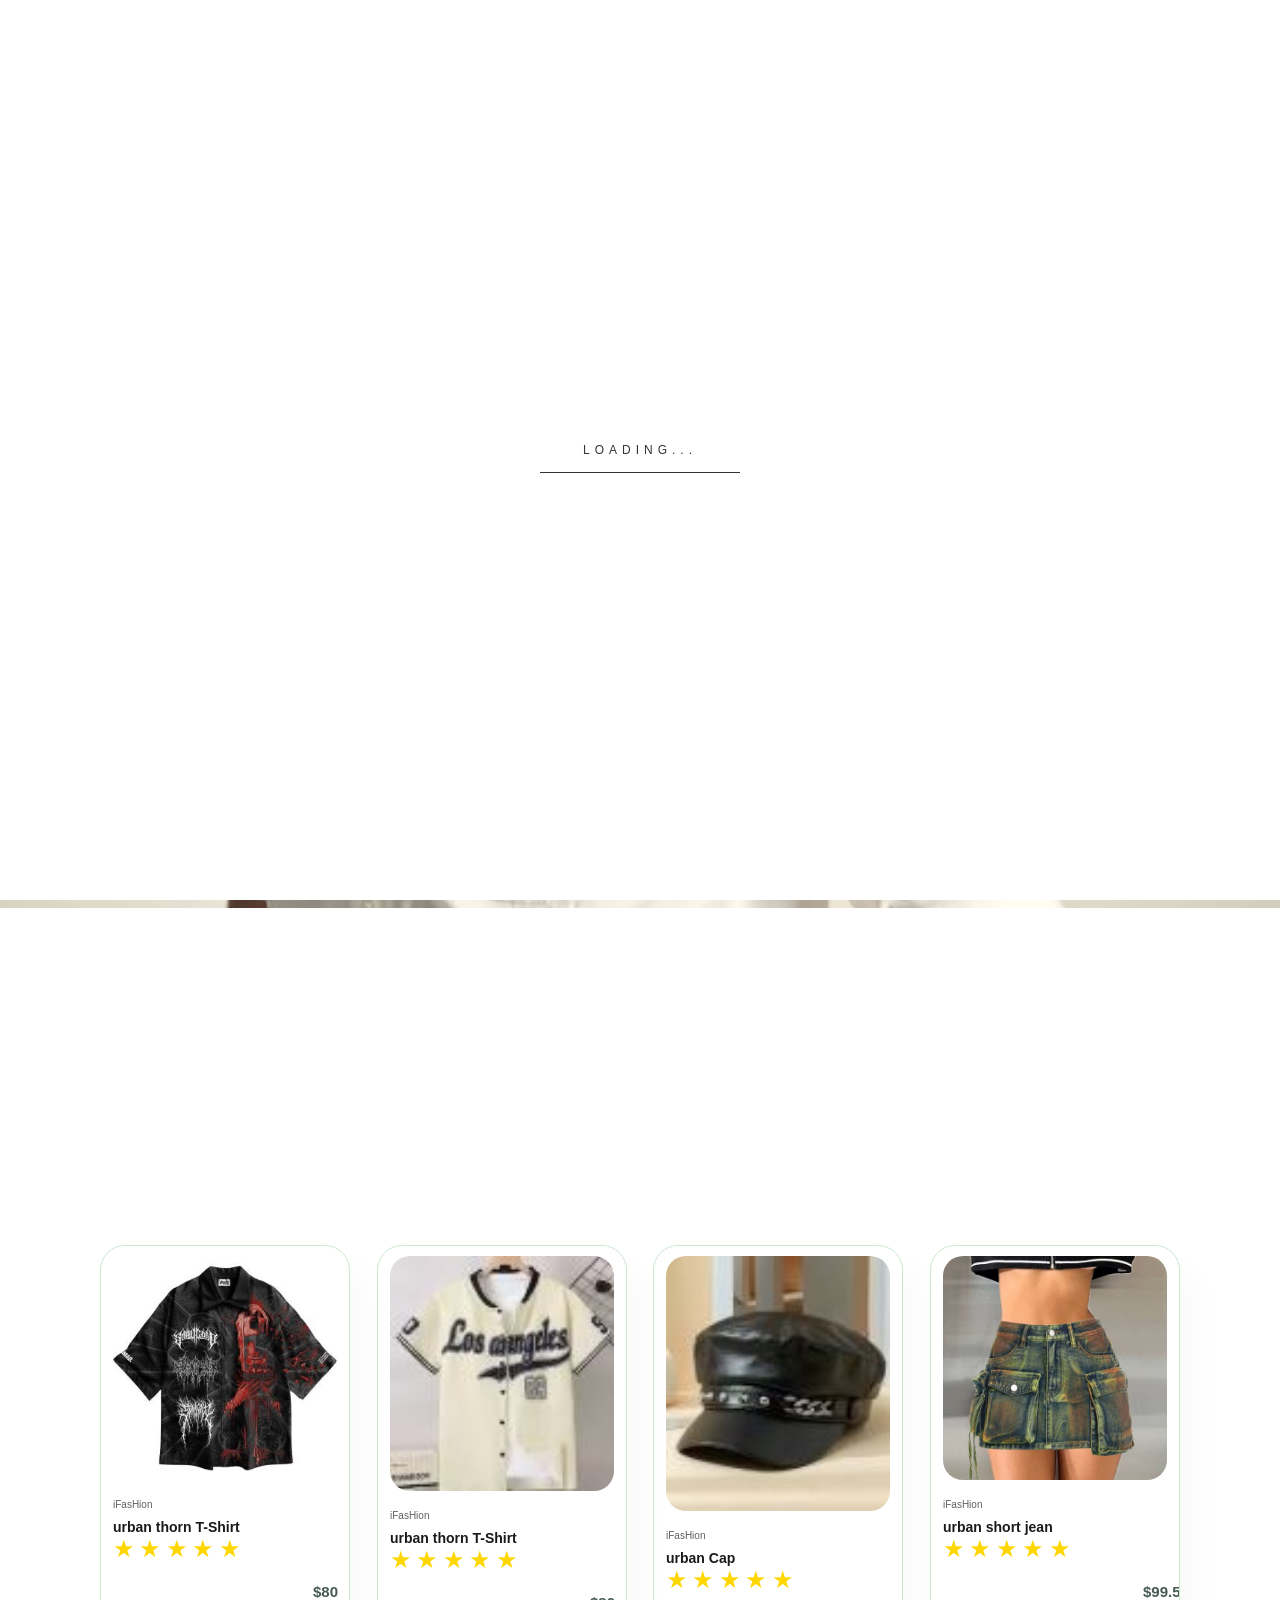
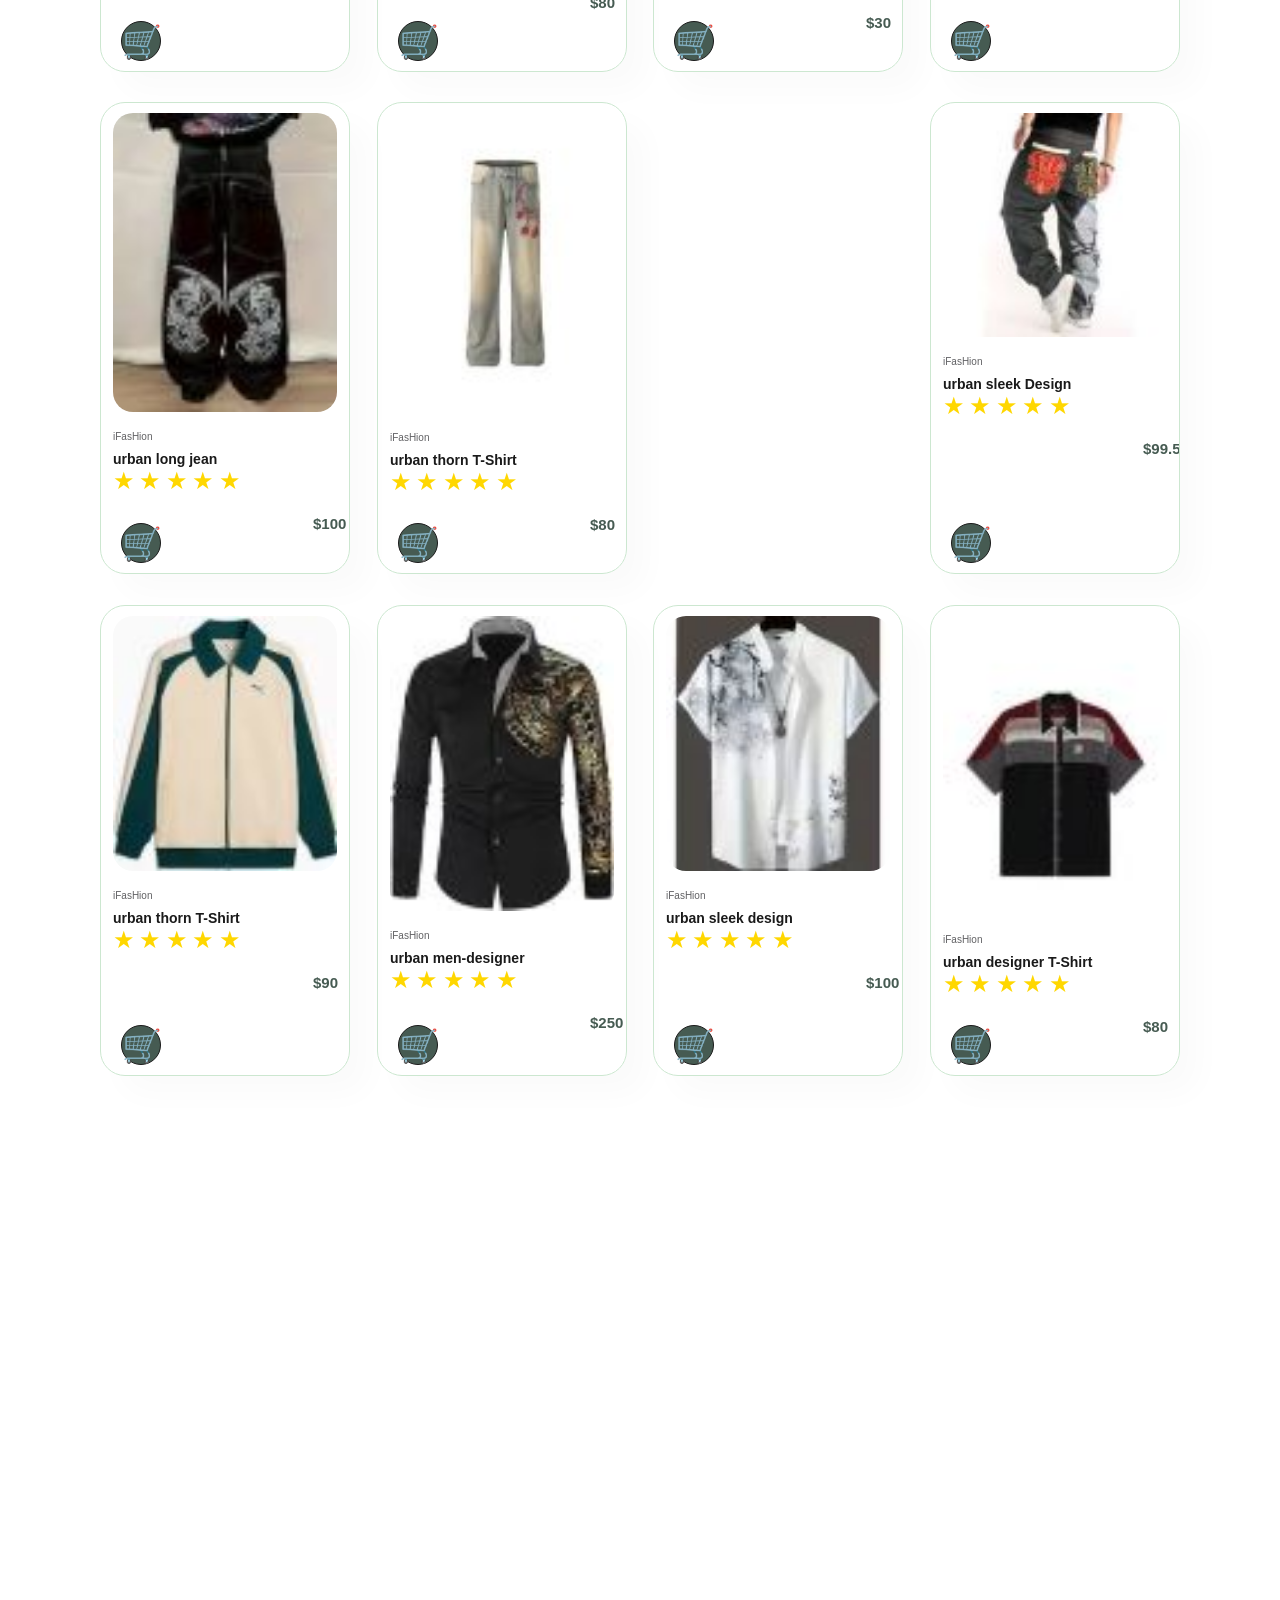
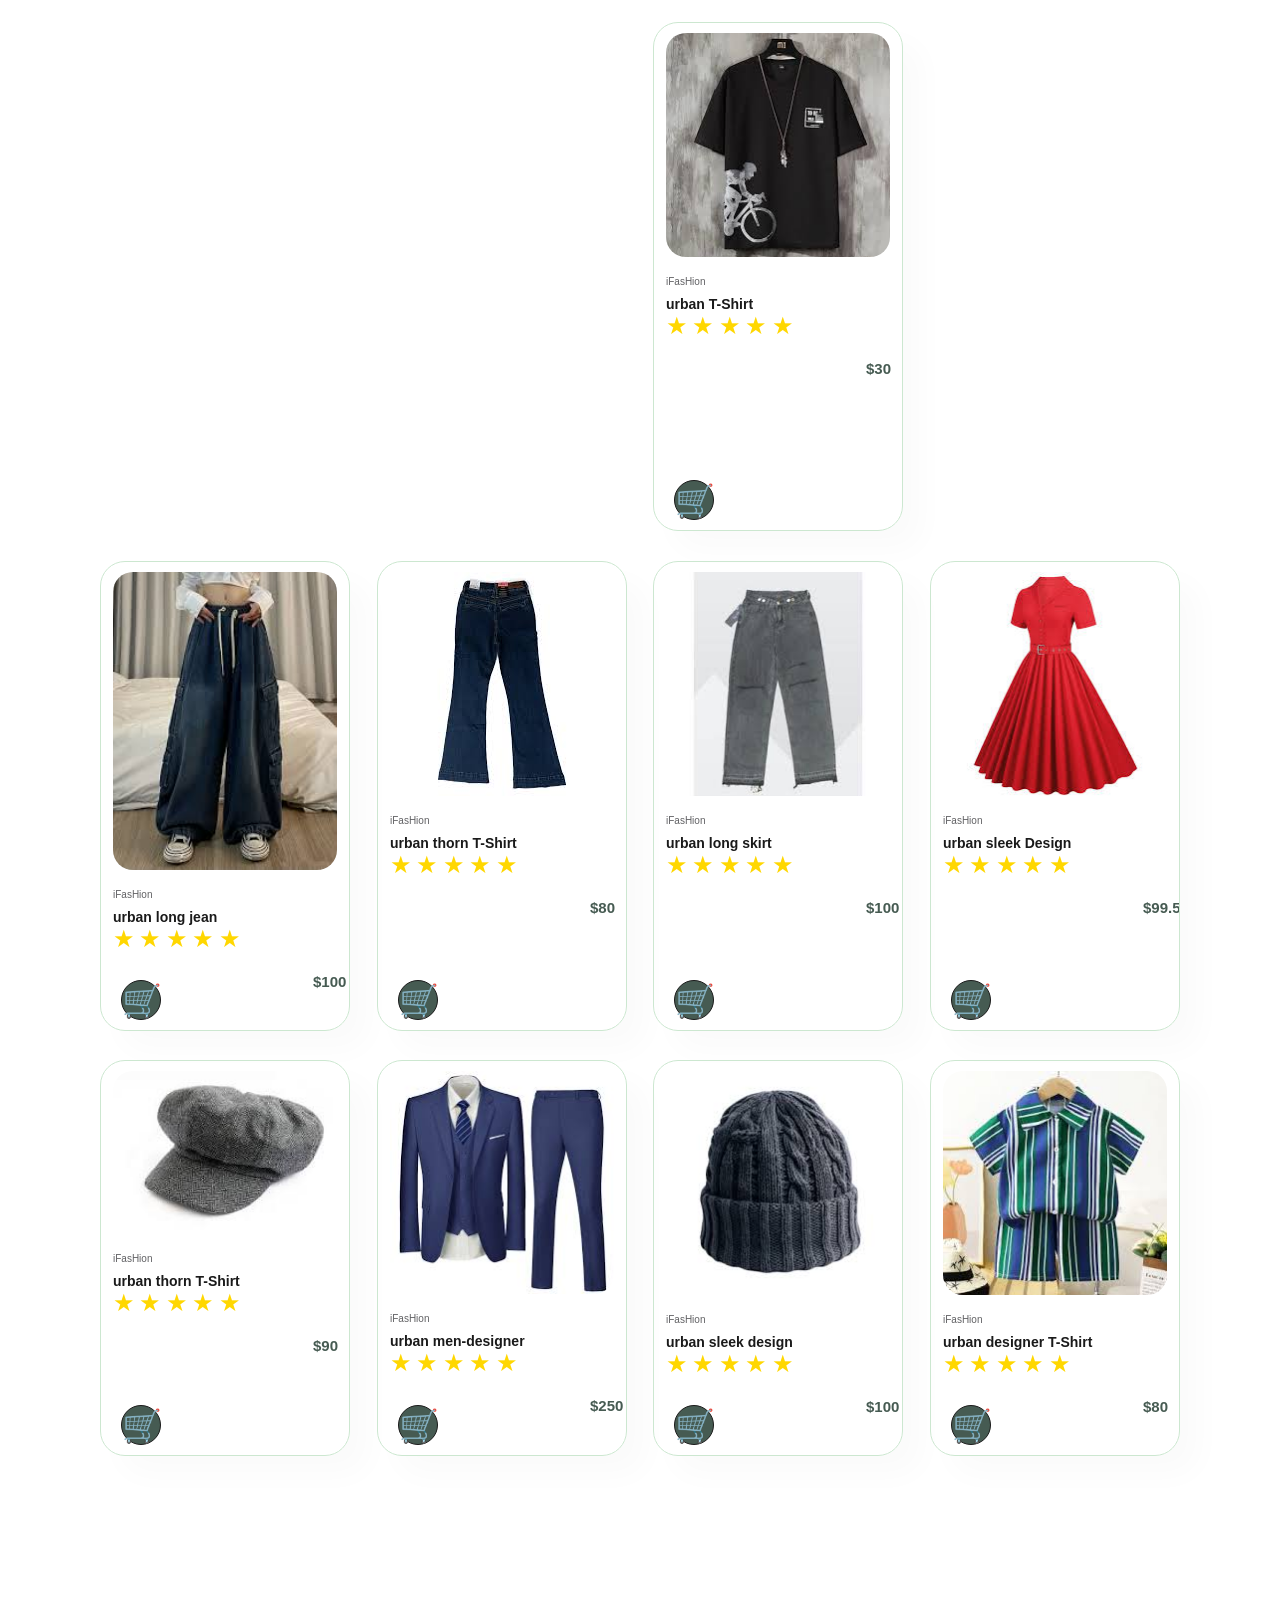
<file: index.html>
<!DOCTYPE html>
<html>

<head>

    <meta charset="UTF-8">
    <meta name="viewport" content="width=device-width, initial-scale=1.0">
    <title>2026/E-commerce</title>
    <link rel="stylesheet" href="style.css">
</head>

<body>

    <section>

        <div class="search-wrapper">

            <div id="search-container" class="hidden">
                <input type="text" id="search-input" placeholder="Search for a product...">
            </div>

            <div class="search-trigger" onclick="toggleSearch()" aria-label="Search Toggle"> 🔍 </div>
        </div>


        <div id="results-display" class="hidden">

            <span class="close-btn" onclick="closeAll()"
                style="position:absolute; top:10px; right:15px; cursor:pointer; font-size:24px; color:#888;">&times;</span>

            <div id="product-card">

            </div>

            <div id="confirmation-ui" class="hidden">
                <hr>
                <p>Is this what you were looking for?</p>
                <div class="btn-group">
                    <button onclick="confirmSuccess()" class="btn btn-yes">Yes</button>
                    <button onclick="confirmFailure()" class="btn btn-no">No</button>
                </div>
            </div>

            <div id="status-msg" class="hidden"> We will get back to you shortly. </div>
        </div>
    </section>


    <div id="site-preloader">
        <div class="preloader-box">
            <p class="preloader-text">LOADING...</p>
            <div class="preloader-track">
                <div class="preloader-fill"></div>
            </div>
        </div>
    </div>





    <section id="header">
        <a href="" class="logo">iFasHion</a>

        <div>
            <ul id="navbar">
                <li><a class="active" href="index.html">Home</a></li>
                <li><a href="shop.html">Store</a></li>
                <li><a href="blog.html">Updates</a></li>
                <li><a href="about.html">About</a></li>
                <li><a href="contact.html">Contact</a></li>
                <li><a href="hub.html">Rate Us</a></li>
                <li><a id="cart-name" href="cat.html">Cart</a></li>
                <a href="cart.html" id="lg-bag"><img src="shopcart.jpg" alt=""></a>
                <a href="#" id="close"> &#10005;</a>

            </ul>
        </div>
        <div id="mobile">
            <img src="shopcart.jpg" alt="">
            <div id="size">&#9776;</div>


        </div>
    </section>


    <section id="hero" class="reveal" style=" transition-delay:0.1s">
        <h4>Trade in-Level Up</h4>
        <h2>Super value deal</h2>
        <h1>On all product</h1>
        <p>Save more with coupons & up to 75% off!</p>
        <button>Shop Now</button>
    </section>

    <section id="feature" class="reveal section-p1" style=" transition-delay:0.1s">
        <div class="fe-box">
            <img src="freeshipping1.jpg" class="img-1" alt="">
            <h6>Free shipping</h6>
        </div>
        <div class="fe-box">
            <img src="online order1.jpg" class="img-1" alt="">
            <h6>Online Order</h6>
        </div>
        <div class="fe-box">
            <img src="savemoney1.jpg" class="img-1" alt="">
            <h6>Save Money</h6>
        </div>
        <div class="fe-box">
            <img src="promotions1.jpg" class="img-1" alt="">
            <h6>Promotions</h6>
        </div>
        <div class="fe-box">
            <img src="happysel1.jpg" class="img-1" alt="">
            <h6>Make It Yours</h6>
        </div>
        <div class="fe-box">
            <img src="active2.jpg" class="img-1" alt="">
            <h6>F24/7 Support</h6>
        </div>
    </section>

    <section id="product1" class="section-p1 " style="transition: delay 0s;">
        <h2 class="reveal">TOP CHOICE</h2>
        <p class="reveal">Fresh Picks. Modern Designs. Summer Ready</p>

        <div class="pro-container ">
            <div class="pro">
                <img src="t-shirt2.jpg" alt="">
                <div class="des">
                    <span>iFasHion</span>
                    <h5>urban thorn T-Shirt</h5>
                    <div class="star">
                        <span style="color: gold; font-size: 24px;">&#9733;</span>

                        <span style="color: gold; font-size: 24px;">&#9733;</span>

                        <span style="color: gold; font-size: 24px;">&#9733;</span>

                        <span style="color: gold; font-size: 24px;">&#9733;</span>

                        <span style="color: gold; font-size: 24px;">&#9733;</span>

                    </div>
                    <h4>$80</h4>
                </div>
                <a href="#"><span style="font-size: 32px;" class="cart">&#128722;</span>
                </a>
            </div>
            <div class="pro ">
                <img src="real-1.jpg" alt="">
                <div class="des">
                    <span>iFasHion</span>
                    <h5>urban thorn T-Shirt</h5>
                    <div class="star">
                        <span style="color: gold; font-size: 24px;">&#9733;</span>

                        <span style="color: gold; font-size: 24px;">&#9733;</span>

                        <span style="color: gold; font-size: 24px;">&#9733;</span>

                        <span style="color: gold; font-size: 24px;">&#9733;</span>

                        <span style="color: gold; font-size: 24px;">&#9733;</span>

                    </div>
                    <h4>$80</h4>
                </div>
                <a href="#"><span style="font-size: 32px;" class="cart">&#128722;</span>
                </a>
            </div>
            <div class="pro">
                <img src="cap-2.jpg" alt="">
                <div class="des">
                    <span>iFasHion</span>
                    <h5>urban Cap</h5>
                    <div class="star">
                        <span style="color: gold; font-size: 24px;">&#9733;</span>

                        <span style="color: gold; font-size: 24px;">&#9733;</span>

                        <span style="color: gold; font-size: 24px;">&#9733;</span>

                        <span style="color: gold; font-size: 24px;">&#9733;</span>

                        <span style="color: gold; font-size: 24px;">&#9733;</span>

                    </div>
                    <h4>$30</h4>
                </div>
                <a href="#"><span style="font-size: 32px;" class="cart">&#128722;</span>
                </a>
            </div>
            <div class="pro">
                <img src="baggi-1.jpg" alt="">
                <div class="des">
                    <span>iFasHion</span>
                    <h5>urban short jean</h5>
                    <div class="star">
                        <span style="color: gold; font-size: 24px;">&#9733;</span>

                        <span style="color: gold; font-size: 24px;">&#9733;</span>

                        <span style="color: gold; font-size: 24px;">&#9733;</span>

                        <span style="color: gold; font-size: 24px;">&#9733;</span>

                        <span style="color: gold; font-size: 24px;">&#9733;</span>

                    </div>
                    <h4>$99.5</h4>
                </div>
                <a href="#"><span style="font-size: 32px;" class="cart">&#128722;</span>
                </a>
            </div>
            <div class="pro">
                <img src="boi-6.jpg" alt="">
                <div class="des">
                    <span>iFasHion</span>
                    <h5>urban long jean</h5>
                    <div class="star">
                        <span style="color: gold; font-size: 24px;">&#9733;</span>

                        <span style="color: gold; font-size: 24px;">&#9733;</span>

                        <span style="color: gold; font-size: 24px;">&#9733;</span>

                        <span style="color: gold; font-size: 24px;">&#9733;</span>

                        <span style="color: gold; font-size: 24px;">&#9733;</span>

                    </div>
                    <h4>$100</h4>
                </div>
                <a href="#"><span style="font-size: 32px;" class="cart">&#128722;</span>
                </a>
            </div>
            <div class="pro">
                <img src="boi-1.jpg" alt="">
                <div class="des">
                    <span>iFasHion</span>
                    <h5>urban thorn T-Shirt</h5>
                    <div class="star">
                        <span style="color: gold; font-size: 24px;">&#9733;</span>

                        <span style="color: gold; font-size: 24px;">&#9733;</span>

                        <span style="color: gold; font-size: 24px;">&#9733;</span>

                        <span style="color: gold; font-size: 24px;">&#9733;</span>

                        <span style="color: gold; font-size: 24px;">&#9733;</span>

                    </div>
                    <h4>$80</h4>
                </div>
                <a href="#"><span style="font-size: 32px;" class="cart">&#128722;</span>
                </a>
            </div>
            <div class="pro reveal">
                <img src="long-skirt 1.jpg" alt="">
                <div class="des">
                    <span>iFasHion</span>
                    <h5>urban long skirt</h5>
                    <div class="star">
                        <span style="color: gold; font-size: 24px;">&#9733;</span>

                        <span style="color: gold; font-size: 24px;">&#9733;</span>

                        <span style="color: gold; font-size: 24px;">&#9733;</span>

                        <span style="color: gold; font-size: 24px;">&#9733;</span>

                        <span style="color: gold; font-size: 24px;">&#9733;</span>

                    </div>
                    <h4>$100</h4>
                </div>
                <a href="#"><span style="font-size: 32px;" class="cart">&#128722;</span>
                </a>
            </div>
            <div class="pro">
                <img src="boi-4.jpg" alt="">
                <div class="des">
                    <span>iFasHion</span>
                    <h5>urban sleek Design</h5>
                    <div class="star">
                        <span style="color: gold; font-size: 24px;">&#9733;</span>

                        <span style="color: gold; font-size: 24px;">&#9733;</span>

                        <span style="color: gold; font-size: 24px;">&#9733;</span>

                        <span style="color: gold; font-size: 24px;">&#9733;</span>

                        <span style="color: gold; font-size: 24px;">&#9733;</span>

                    </div>
                    <h4>$99.5</h4>
                </div>
                <a href="#"><span style="font-size: 32px;" class="cart">&#128722;</span>
                </a>
            </div>
            <div class="pro">
                <img src="real-2.jpg" alt="">
                <div class="des">
                    <span>iFasHion</span>
                    <h5>urban thorn T-Shirt</h5>
                    <div class="star">
                        <span style="color: gold; font-size: 24px;">&#9733;</span>

                        <span style="color: gold; font-size: 24px;">&#9733;</span>

                        <span style="color: gold; font-size: 24px;">&#9733;</span>

                        <span style="color: gold; font-size: 24px;">&#9733;</span>

                        <span style="color: gold; font-size: 24px;">&#9733;</span>

                    </div>
                    <h4>$90</h4>
                </div>
                <a href="#"><span style="font-size: 32px;" class="cart">&#128722;</span>
                </a>
            </div>
            <div class="pro">
                <img src="men-designer.jpg" alt="">
                <div class="des">
                    <span>iFasHion</span>
                    <h5>urban men-designer</h5>
                    <div class="star">
                        <span style="color: gold; font-size: 24px;">&#9733;</span>

                        <span style="color: gold; font-size: 24px;">&#9733;</span>

                        <span style="color: gold; font-size: 24px;">&#9733;</span>

                        <span style="color: gold; font-size: 24px;">&#9733;</span>

                        <span style="color: gold; font-size: 24px;">&#9733;</span>

                    </div>
                    <h4>$250</h4>
                </div>
                <a href="#"><span style="font-size: 32px;" class="cart">&#128722;</span>
                </a>
            </div>
            <div class="pro">
                <img src="urban-causual.jpg" alt="">
                <div class="des">
                    <span>iFasHion</span>
                    <h5>urban sleek design</h5>
                    <div class="star">
                        <span style="color: gold; font-size: 24px;">&#9733;</span>

                        <span style="color: gold; font-size: 24px;">&#9733;</span>

                        <span style="color: gold; font-size: 24px;">&#9733;</span>

                        <span style="color: gold; font-size: 24px;">&#9733;</span>

                        <span style="color: gold; font-size: 24px;">&#9733;</span>

                    </div>
                    <h4>$100</h4>
                </div>
                <a href="#"><span style="font-size: 32px;" class="cart">&#128722;</span>
                </a>
            </div>
            <div class="pro ">
                <img src="designer.jpg" alt="">
                <div class="des">
                    <span>iFasHion</span>
                    <h5>urban designer T-Shirt</h5>
                    <div class="star">
                        <span style="color: gold; font-size: 24px;">&#9733;</span>

                        <span style="color: gold; font-size: 24px;">&#9733;</span>

                        <span style="color: gold; font-size: 24px;">&#9733;</span>

                        <span style="color: gold; font-size: 24px;">&#9733;</span>

                        <span style="color: gold; font-size: 24px;">&#9733;</span>

                    </div>
                    <h4>$80</h4>
                </div>
                <a href="#"><span style="font-size: 32px;" class="cart">&#128722;</span>
                </a>
            </div>
        </div>

    </section>
    <section id="banner" class="reveal section-m1" style=" transition-delay:0.1s">
        <button class="normal">EXPLORE MORE</button>
    </section>
    <section id="product1" class="section-p1">
        <h2 class="reveal">NEW ARRIVALS</h2>
        <p class="reveal">Fresh Picks. Modern Designs. Summer Ready</p>

        <div class="pro-container">
            <div class="pro reveal">
                <img src="top3.jpg" alt="">
                <div class="des">
                    <span>iFasHion</span>
                    <h5>urban thorn T-Shirt</h5>
                    <div class="star">
                        <span style="color: gold; font-size: 24px;">&#9733;</span>

                        <span style="color: gold; font-size: 24px;">&#9733;</span>

                        <span style="color: gold; font-size: 24px;">&#9733;</span>

                        <span style="color: gold; font-size: 24px;">&#9733;</span>

                        <span style="color: gold; font-size: 24px;">&#9733;</span>

                    </div>
                    <h4>$80</h4>
                </div>
                <a href="#"><span style="font-size: 32px;" class="cart">&#128722;</span>
                </a>
            </div>
            <div class="pro reveal delay-1">
                <img src="top2.jpg" alt="">
                <div class="des">
                    <span>iFasHion</span>
                    <h5>urban thorn T-Shirt</h5>
                    <div class="star">
                        <span style="color: gold; font-size: 24px;">&#9733;</span>

                        <span style="color: gold; font-size: 24px;">&#9733;</span>

                        <span style="color: gold; font-size: 24px;">&#9733;</span>

                        <span style="color: gold; font-size: 24px;">&#9733;</span>

                        <span style="color: gold; font-size: 24px;">&#9733;</span>

                    </div>
                    <h4>$80</h4>
                </div>
                <a href="#"><span style="font-size: 32px;" class="cart">&#128722;</span>
                </a>
            </div>
            <div class="pro">
                <img src="top4.jpg" alt="">
                <div class="des">
                    <span>iFasHion</span>
                    <h5>urban T-Shirt</h5>
                    <div class="star">
                        <span style="color: gold; font-size: 24px;">&#9733;</span>

                        <span style="color: gold; font-size: 24px;">&#9733;</span>

                        <span style="color: gold; font-size: 24px;">&#9733;</span>

                        <span style="color: gold; font-size: 24px;">&#9733;</span>

                        <span style="color: gold; font-size: 24px;">&#9733;</span>

                    </div>
                    <h4>$30</h4>
                </div>
                <a href="#"><span style="font-size: 32px;" class="cart">&#128722;</span>
                </a>
            </div>
            <div class="pro reveal delay-2">
                <img src="top5.jpg" alt="">
                <div class="des">
                    <span>iFasHion</span>
                    <h5>urban jean</h5>
                    <div class="star">
                        <span style="color: gold; font-size: 24px;">&#9733;</span>

                        <span style="color: gold; font-size: 24px;">&#9733;</span>

                        <span style="color: gold; font-size: 24px;">&#9733;</span>

                        <span style="color: gold; font-size: 24px;">&#9733;</span>

                        <span style="color: gold; font-size: 24px;">&#9733;</span>

                    </div>
                    <h4>$99.5</h4>
                </div>
                <a href="#"><span style="font-size: 32px;" class="cart">&#128722;</span>
                </a>
            </div>
            <div class="pro">
                <img src="top-6.jpg" alt="">
                <div class="des">
                    <span>iFasHion</span>
                    <h5>urban long jean</h5>
                    <div class="star">
                        <span style="color: gold; font-size: 24px;">&#9733;</span>

                        <span style="color: gold; font-size: 24px;">&#9733;</span>

                        <span style="color: gold; font-size: 24px;">&#9733;</span>

                        <span style="color: gold; font-size: 24px;">&#9733;</span>

                        <span style="color: gold; font-size: 24px;">&#9733;</span>

                    </div>
                    <h4>$100</h4>
                </div>
                <a href="#"><span style="font-size: 32px;" class="cart">&#128722;</span>
                </a>
            </div>
            <div class="pro">
                <img src="top7.jpg" alt="">
                <div class="des">
                    <span>iFasHion</span>
                    <h5>urban thorn T-Shirt</h5>
                    <div class="star">
                        <span style="color: gold; font-size: 24px;">&#9733;</span>

                        <span style="color: gold; font-size: 24px;">&#9733;</span>

                        <span style="color: gold; font-size: 24px;">&#9733;</span>

                        <span style="color: gold; font-size: 24px;">&#9733;</span>

                        <span style="color: gold; font-size: 24px;">&#9733;</span>

                    </div>
                    <h4>$80</h4>
                </div>
                <a href="#"><span style="font-size: 32px;" class="cart">&#128722;</span>
                </a>
            </div>
            <div class="pro">
                <img src="top8.jpg" alt="">
                <div class="des">
                    <span>iFasHion</span>
                    <h5>urban long skirt</h5>
                    <div class="star">
                        <span style="color: gold; font-size: 24px;">&#9733;</span>

                        <span style="color: gold; font-size: 24px;">&#9733;</span>

                        <span style="color: gold; font-size: 24px;">&#9733;</span>

                        <span style="color: gold; font-size: 24px;">&#9733;</span>

                        <span style="color: gold; font-size: 24px;">&#9733;</span>

                    </div>
                    <h4>$100</h4>
                </div>
                <a href="#"><span style="font-size: 32px;" class="cart">&#128722;</span>
                </a>
            </div>
            <div class="pro">
                <img src="top9.jpg" alt="">
                <div class="des">
                    <span>iFasHion</span>
                    <h5>urban sleek Design</h5>
                    <div class="star">
                        <span style="color: gold; font-size: 24px;">&#9733;</span>

                        <span style="color: gold; font-size: 24px;">&#9733;</span>

                        <span style="color: gold; font-size: 24px;">&#9733;</span>

                        <span style="color: gold; font-size: 24px;">&#9733;</span>

                        <span style="color: gold; font-size: 24px;">&#9733;</span>

                    </div>
                    <h4>$99.5</h4>
                </div>
                <a href="#"><span style="font-size: 32px;" class="cart">&#128722;</span>
                </a>
            </div>
            <div class="pro">
                <img src="cap4.jpg" alt="">
                <div class="des">
                    <span>iFasHion</span>
                    <h5>urban thorn T-Shirt</h5>
                    <div class="star">
                        <span style="color: gold; font-size: 24px;">&#9733;</span>

                        <span style="color: gold; font-size: 24px;">&#9733;</span>

                        <span style="color: gold; font-size: 24px;">&#9733;</span>

                        <span style="color: gold; font-size: 24px;">&#9733;</span>

                        <span style="color: gold; font-size: 24px;">&#9733;</span>

                    </div>
                    <h4>$90</h4>
                </div>
                <a href="#"><span style="font-size: 32px;" class="cart">&#128722;</span>
                </a>
            </div>
            <div class="pro">
                <img src="cap7.jpg" alt="">
                <div class="des">
                    <span>iFasHion</span>
                    <h5>urban men-designer</h5>
                    <div class="star">
                        <span style="color: gold; font-size: 24px;">&#9733;</span>

                        <span style="color: gold; font-size: 24px;">&#9733;</span>

                        <span style="color: gold; font-size: 24px;">&#9733;</span>

                        <span style="color: gold; font-size: 24px;">&#9733;</span>

                        <span style="color: gold; font-size: 24px;">&#9733;</span>

                    </div>
                    <h4>$250</h4>
                </div>
                <a href="#"><span style="font-size: 32px;" class="cart">&#128722;</span>
                </a>
            </div>
            <div class="pro">
                <img src="cap5.jpg" alt="">
                <div class="des">
                    <span>iFasHion</span>
                    <h5>urban sleek design</h5>
                    <div class="star">
                        <span style="color: gold; font-size: 24px;">&#9733;</span>

                        <span style="color: gold; font-size: 24px;">&#9733;</span>

                        <span style="color: gold; font-size: 24px;">&#9733;</span>

                        <span style="color: gold; font-size: 24px;">&#9733;</span>

                        <span style="color: gold; font-size: 24px;">&#9733;</span>

                    </div>
                    <h4>$100</h4>
                </div>
                <a href="#"><span style="font-size: 32px;" class="cart">&#128722;</span>
                </a>
            </div>
            <div class="pro">
                <img src="cap6.jpg" alt="">
                <div class="des">
                    <span>iFasHion</span>
                    <h5>urban designer T-Shirt</h5>
                    <div class="star">
                        <span style="color: gold; font-size: 24px;">&#9733;</span>

                        <span style="color: gold; font-size: 24px;">&#9733;</span>

                        <span style="color: gold; font-size: 24px;">&#9733;</span>

                        <span style="color: gold; font-size: 24px;">&#9733;</span>

                        <span style="color: gold; font-size: 24px;">&#9733;</span>

                    </div>
                    <h4>$80</h4>
                </div>
                <a href="#"><span style="font-size: 32px;" class="cart">&#128722;</span>
                </a>
            </div>
        </div>
    </section>
    <section id="sm-banner" class="reveal section-p1" style=" transition-delay:0.1s">
        <div class="banner-box">
            <h4>crazy deals</h4>
            <h2>buy 1 get 1 free</h2>
            <span>the best classic dress is on sale at iFasHion</span>
            <button class="white">learn more</button>
        </div>

        <div class="banner-box" class="banner-box2">
            <h4>morning Summer</h4>
            <h2>upcomming season</h2>-
            <span>the best classic dress is on sale at iFasHion</span>
            <button class="white">collection</button>
        </div>
    </section>
    <section id="banner-3" class="reveal" style=" transition-delay:0.2s">
        <div class="banner-box">

            <h2>SEASONAL ON SALE</h2>
            <h3>Winter Collection -50% OFF</h3>
        </div>
        <div class="banner-box2">

            <h2>NEW FOOT WEAR COLLECTION</h2>
            <h3>Spring/Summer 2026</h3>
        </div>
        <div class="banner-box3">

            <h2>MEN'S WEAR</h2>
            <h3>New Trendy Prints</h3>
        </div>
    </section>
    <section id="newsletter" class="reveal section-p1" style=" transition-delay:0.2s" section-m1>
        <div class="newtext">
            <h4>Sign up for iFasHion</h4>
            <p>Get E-mail updates about out latest shop <span style="color: rgb(214, 117, 6);">special offer.</span></p>
        </div>
        <div class="form">
            <input type="text" placeholder="your email address">
            <button class="normal">SIGN UP</button>
        </div>
    </section>
    <footer id=" section-p1" class=" reveal" style="transition-delay: 0.2s">
        <div class="col">
            <h6 class="logo">iFasHion</h6>
            <h4>contact</h4>
            <p><strong>Address:</strong> 7 Joseph Ekpo Street,Ijegun road,Nigeria</p>
            <p><strong>phone:</strong>+234 7052807481/+234 09011036223</p>
            <p><strong>Hours:</strong>10:00 - 19:00, Mon - Sat</p>
            <div class="follow">
                <h4>follow us</h4>
                <div class="icon">
                    <img src="fb.jpg" alt="">
                    <img src="whats.png" alt="">
                    <img src="insta.jpg" alt="">
                    <img src="tik.png" alt="">
                </div>

            </div>

        </div>
        <div class="col">
            <h4>About</h4>
            <p>About us</p>
            <a href="#">delivery information</a>
            <a href="#">privacy policy</a>
            <a href="#">terms & conditions</a>
            <a href="#">contact us</a>
        </div>
        <div class="col">
            <h4>My Account</h4>
            <a href="#">Sign In</a>
            <a href="#">View Cart</a>
            <a href="#">My WhishList</a>
            <a href="#">Helps</a>
        </div>
        <div class="col install">
            <h4>Install App</h4>
            <p>From App Store or Google Store</p>
            <div class="row">
                <img src="google.png" alt="">
                <img src="app-store.png" alt="">
            </div>
            <p>Secure Payment Gateways</p>
            <img src="visa.png" alt="">
        </div>
        <div class="copy-right">
            <p>@2026,CODE-X E-commerce || BUILT WITH HTML CSS JS</p>
        </div>
    </footer>
    <script src="script.js"></script>

</body>

</html>
</file>
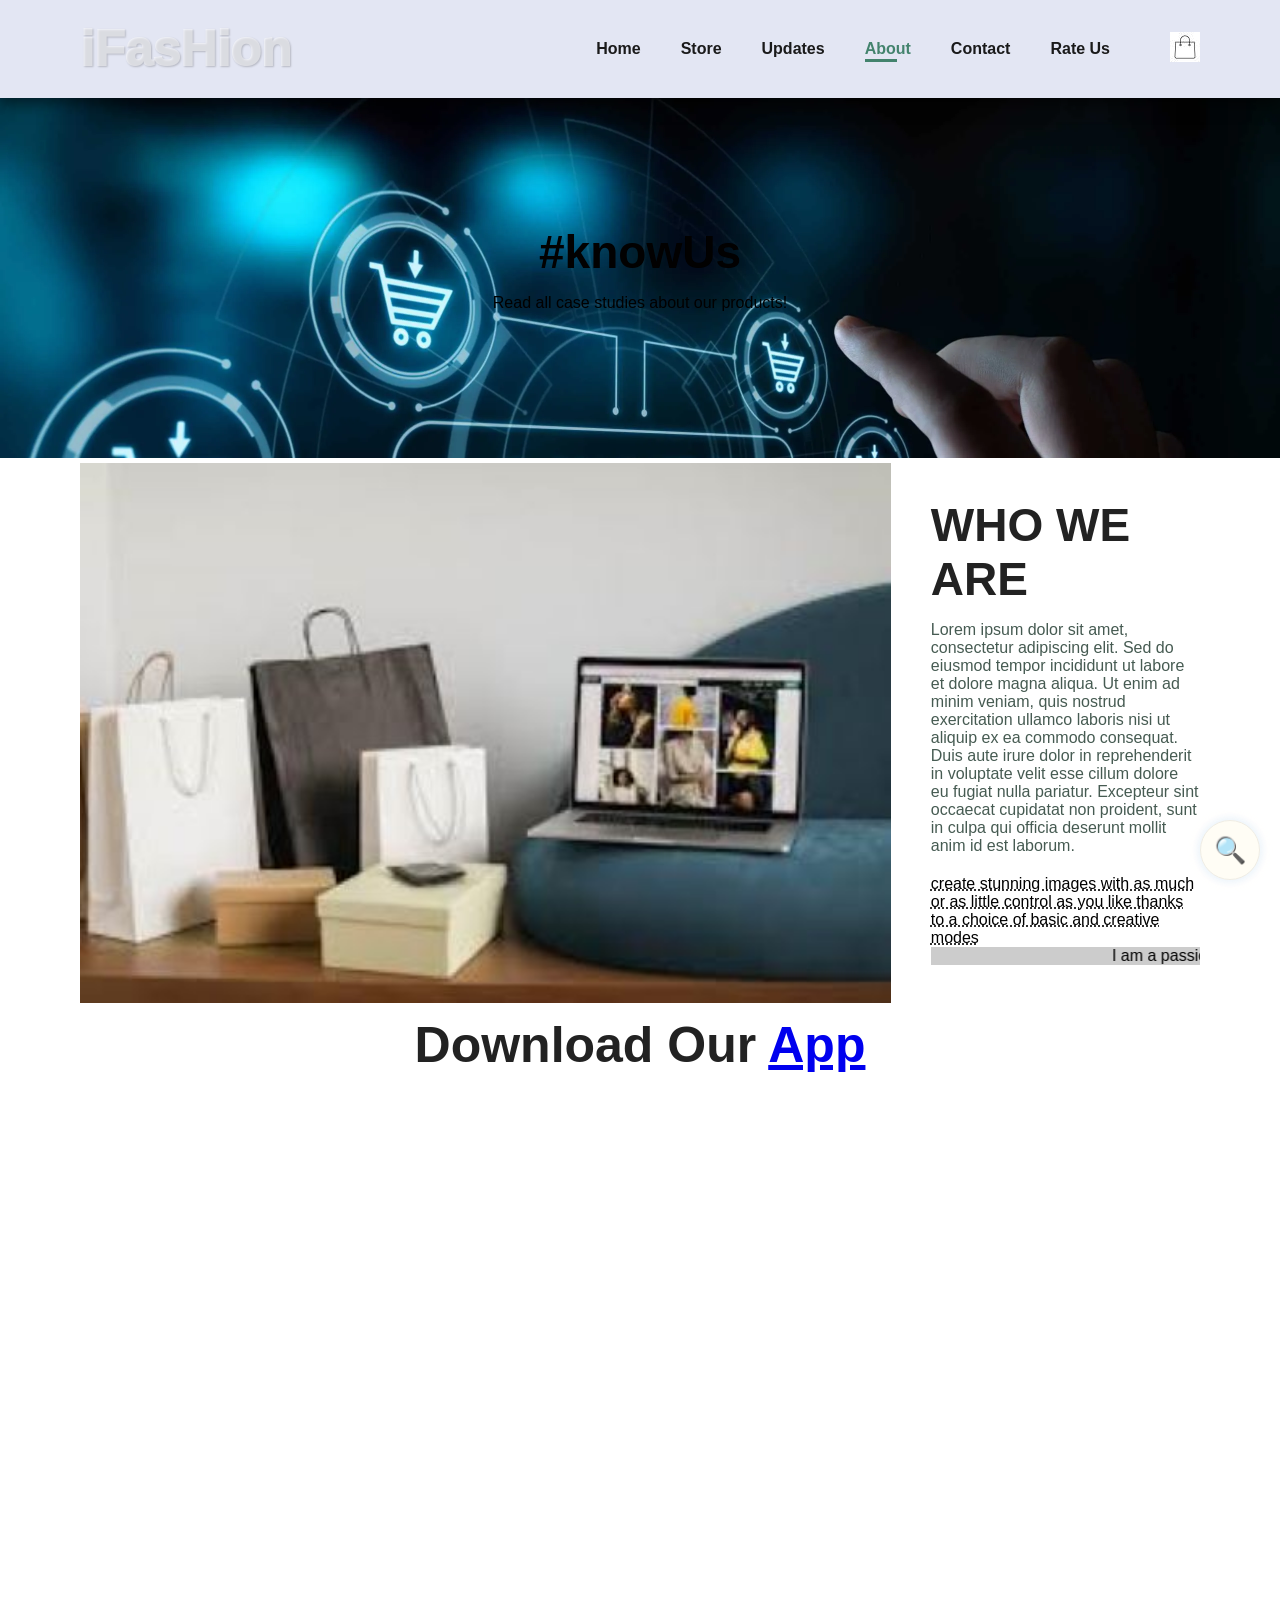
<file: about.html>
<!DOCTYPE html>
<html lang="en">

<head>
    <meta charset="UTF-8">
    <meta name="viewport" content="width=device-width, initial-scale=1.0">
    <title>2026/E-commerce</title>
    <link rel="stylesheet" href="style.css">
</head>

<body>
    <section>
        <div class="search-wrapper">
            <div id="search-container" class="hidden">
                <input type="text" id="search-input" placeholder="Search for a product...">
            </div>


            <div class="search-trigger" onclick="toggleSearch()" aria-label="Search Toggle"> 🔍 </div>
        </div>


        <div id="results-display" class="hidden">

            <span class="close-btn" onclick="closeAll()"
                style="position:absolute; top:10px; right:15px; cursor:pointer; font-size:24px; color:#888;">&times;</span>

            <div id="product-card">

            </div>

            <div id="confirmation-ui" class="hidden">
                <hr>
                <p>Is this what you were looking for?</p>
                <div class="btn-group">
                    <button onclick="confirmSuccess()" class="btn btn-yes">Yes</button>
                    <button onclick="confirmFailure()" class="btn btn-no">No</button>
                </div>
            </div>

            <div id="status-msg" class="hidden"> We will get back to you shortly. </div>
        </div>
    </section>
    <section id="header">
        <a href="" class="logo">iFasHion</a>

        <div>
            <ul id="navbar">
                <li><a href="index.html">Home</a></li>
                <li><a href="shop.html">Store</a></li>
                <li><a href="blog.html">Updates</a></li>
                <li><a class="active" href="about.html">About</a></li>
                <li><a href="contact.html">Contact</a></li>
                <li><a href="hub.html">Rate Us</a></li>
                <li><a id="cart-name" href="cat.html">Cart</a></li>
                <a href="cart.html" id="lg-bag"><img src="shopcart.jpg" alt=""></a>
                <a href="#" id="close"> &#10005;</a>

            </ul>
        </div>
        <div id="mobile">
            <img src="shopcart.jpg" alt="">
            <div id="size">&#9776;</div>


        </div>
    </section>

    <section id="page-header" class="reveal about-header" style=" transition-delay:0.1s">

        <h2>#knowUs</h2>

        <p>Read all case studies about our products!</p>

    </section>

    <section id="about-head" style=" transition-delay:0.1s" class="reveal section-p1">
        <img src="band.jpg" alt="">
        <div>
            <h2>WHO WE ARE</h2>
            <P>Lorem ipsum dolor sit amet, consectetur adipiscing elit. Sed do eiusmod tempor incididunt ut labore et
                dolore magna aliqua. Ut enim ad minim veniam, quis nostrud exercitation ullamco laboris nisi ut aliquip
                ex ea commodo consequat. Duis aute irure dolor in reprehenderit in voluptate velit esse cillum dolore eu
                fugiat nulla pariatur. Excepteur sint occaecat cupidatat non proident, sunt in culpa qui officia
                deserunt mollit anim id est laborum.</p>


            <abbr title="">create stunning images with as much or as little control as you like
                thanks to a choice of basic and creative modes
            </abbr>

            <marquee bgcolor="#ccc" loop="2" scrollamount="6" width="100%">I am a passionate developer, and I invite you
                to explore and support my e-commerce
                website for an exceptional shopping experience

            </marquee>
        </div>
    </section>

    <section id="about-app" class="section-p1">
        <h1>Download Our <a href="#">App</a></h1>
        <div class="vid-src">
            <video src="rec-1.mp4" autoplay loop muted playsinline></video>
        </div>
    </section>

    <section id="feature" class="reveal section-p1" style=" transition-delay:0.1s">
        <div class="fe-box">
            <img src="freeshipping1.jpg" class="img-1" alt="">
            <h6>Free shipping</h6>
        </div>
        <div class="fe-box">
            <img src="online order1.jpg" class="img-1" alt="">
            <h6>Online Order</h6>
        </div>
        <div class="fe-box">
            <img src="savemoney1.jpg" class="img-1" alt="">
            <h6>Save Money</h6>
        </div>
        <div class="fe-box">
            <img src="promotions1.jpg" class="img-1" alt="">
            <h6>Promotions</h6>
        </div>
        <div class="fe-box">
            <img src="happysel1.jpg" class="img-1" alt="">
            <h6>Make It Yours</h6>
        </div>
        <div class="fe-box">
            <img src="active2.jpg" class="img-1" alt="">
            <h6>F24/7 Support</h6>
        </div>
    </section>

    <section id="newsletter" class="reveal section-p1" style=" transition-delay:0.1s" section-m1>
        <div class="newtext">
            <h4>Sign up for iFasHion</h4>
            <p>Get E-mail updates about out latest shop <span style="color: rgb(214, 117, 6);">special offer.</span></p>
        </div>
        <div class="form">
            <input type="text" placeholder="your email address">
            <button class="normal">SIGN UP</button>
        </div>
    </section>
    <footer id="section-p1" class="reveal" style=" transition-delay:0.1s">
        <div class="col">
            <h6 class="logo">iFasHion</h6>
            <h4>contact</h4>
            <p><strong>Address:</strong> 7 Joseph Ekpo Street,Ijegun road,Nigeria</p>
            <p><strong>phone:</strong>+234 7052807481/+234 09011036223</p>
            <p><strong>Hours:</strong>10:00 - 19:00, Mon - Sat</p>
            <div class="follow">
                <h4>follow us</h4>
                <div class="icon">
                    <img src="fb.jpg" alt="">
                    <img src="whats.png" alt="">
                    <img src="insta.jpg" alt="">
                    <img src="tik.png" alt="">
                </div>

            </div>

        </div>
        <div class="col">
            <h4>About</h4>
            <p>About us</p>
            <a href="#">delivery information</a>
            <a href="#">privacy policy</a>
            <a href="#">terms & conditions</a>
            <a href="#">contact us</a>
        </div>
        <div class="col">
            <h4>My Account</h4>
            <a href="#">Sign In</a>
            <a href="#">View Cart</a>
            <a href="#">My WhishList</a>
            <a href="#">Helps</a>
        </div>
        <div class="col install">
            <h4>Install App</h4>
            <p>From App Store or Google Store</p>
            <div class="row">
                <img src="google.png" alt="">
                <img src="app-store.png" alt="">
            </div>
            <p>Secure Payment Gateways</p>
            <img src="visa.png" alt="">
        </div>
        <div class="copy-right">
            <p>@2026,CODE-X E-commerce || BUILT WITH HTML CSS JS</p>
        </div>
    </footer>

    <script src="script.js"></script>

</body>

</html>
</file>
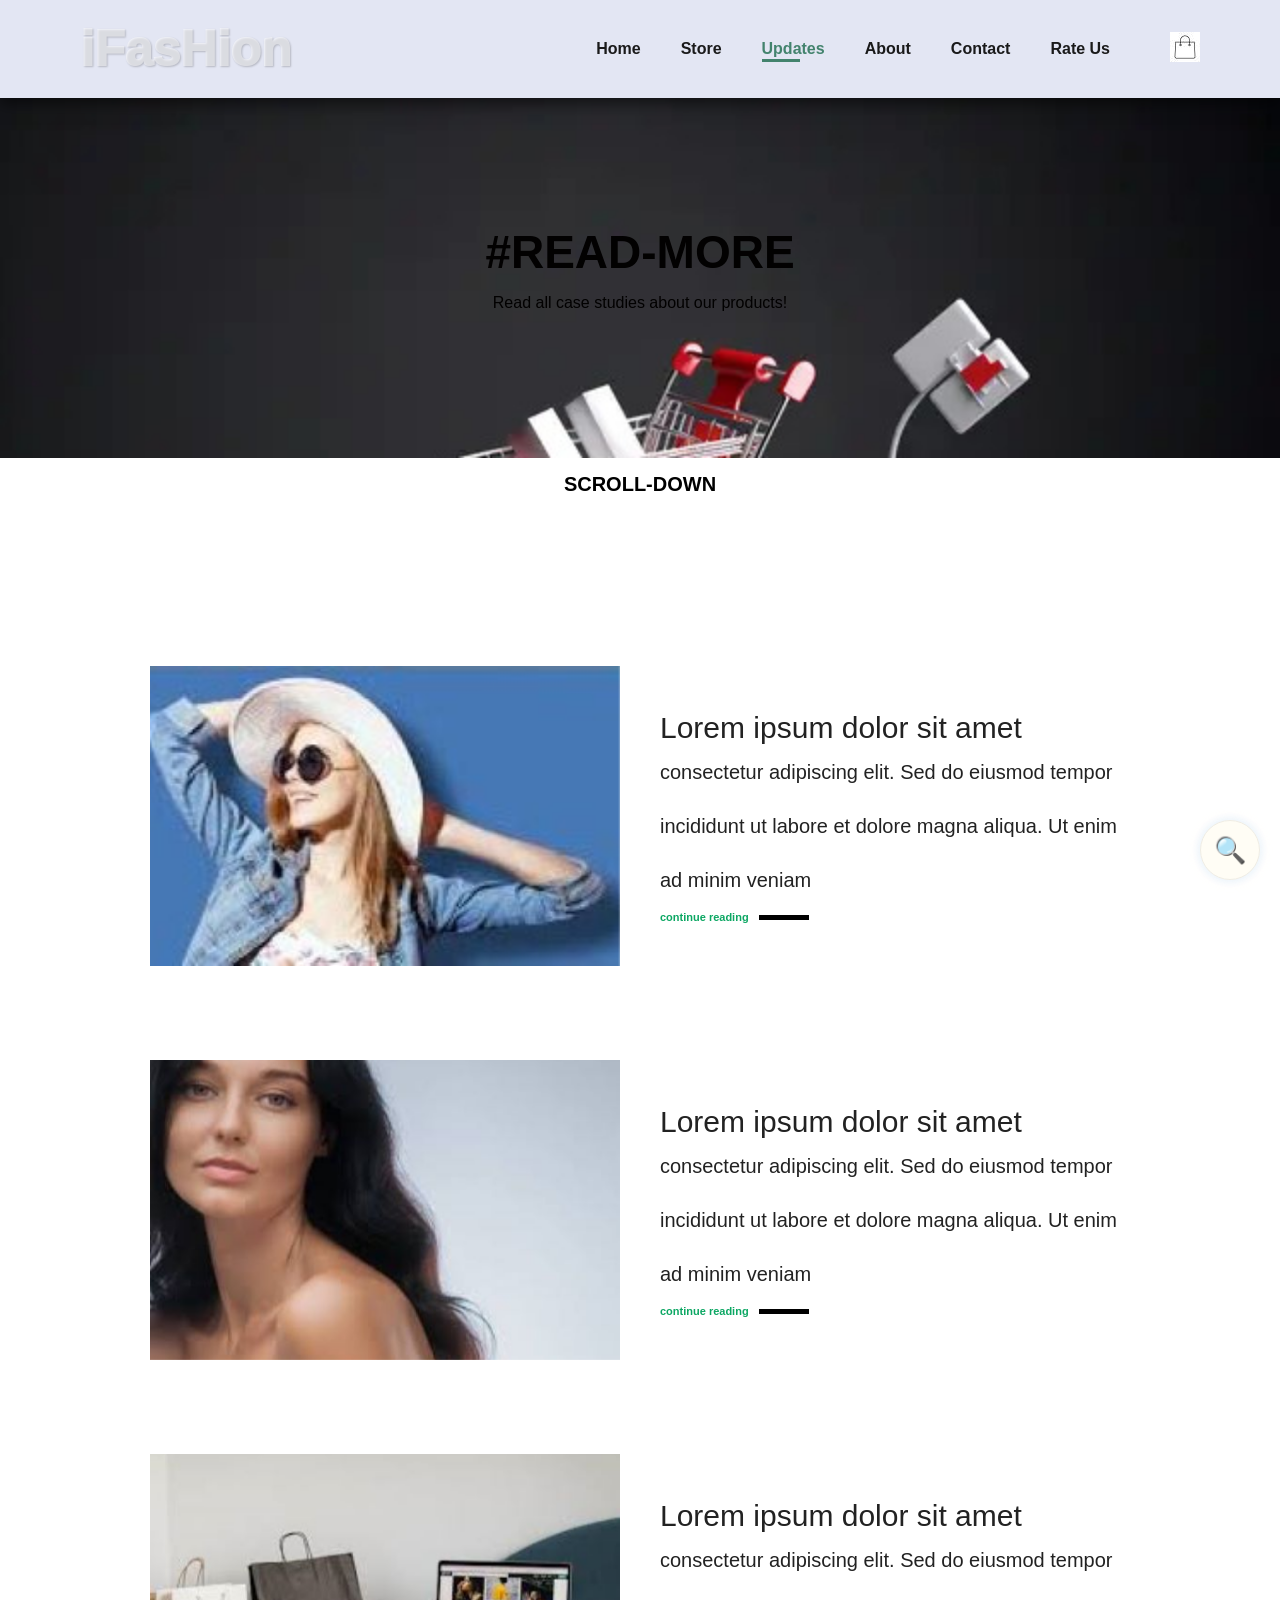
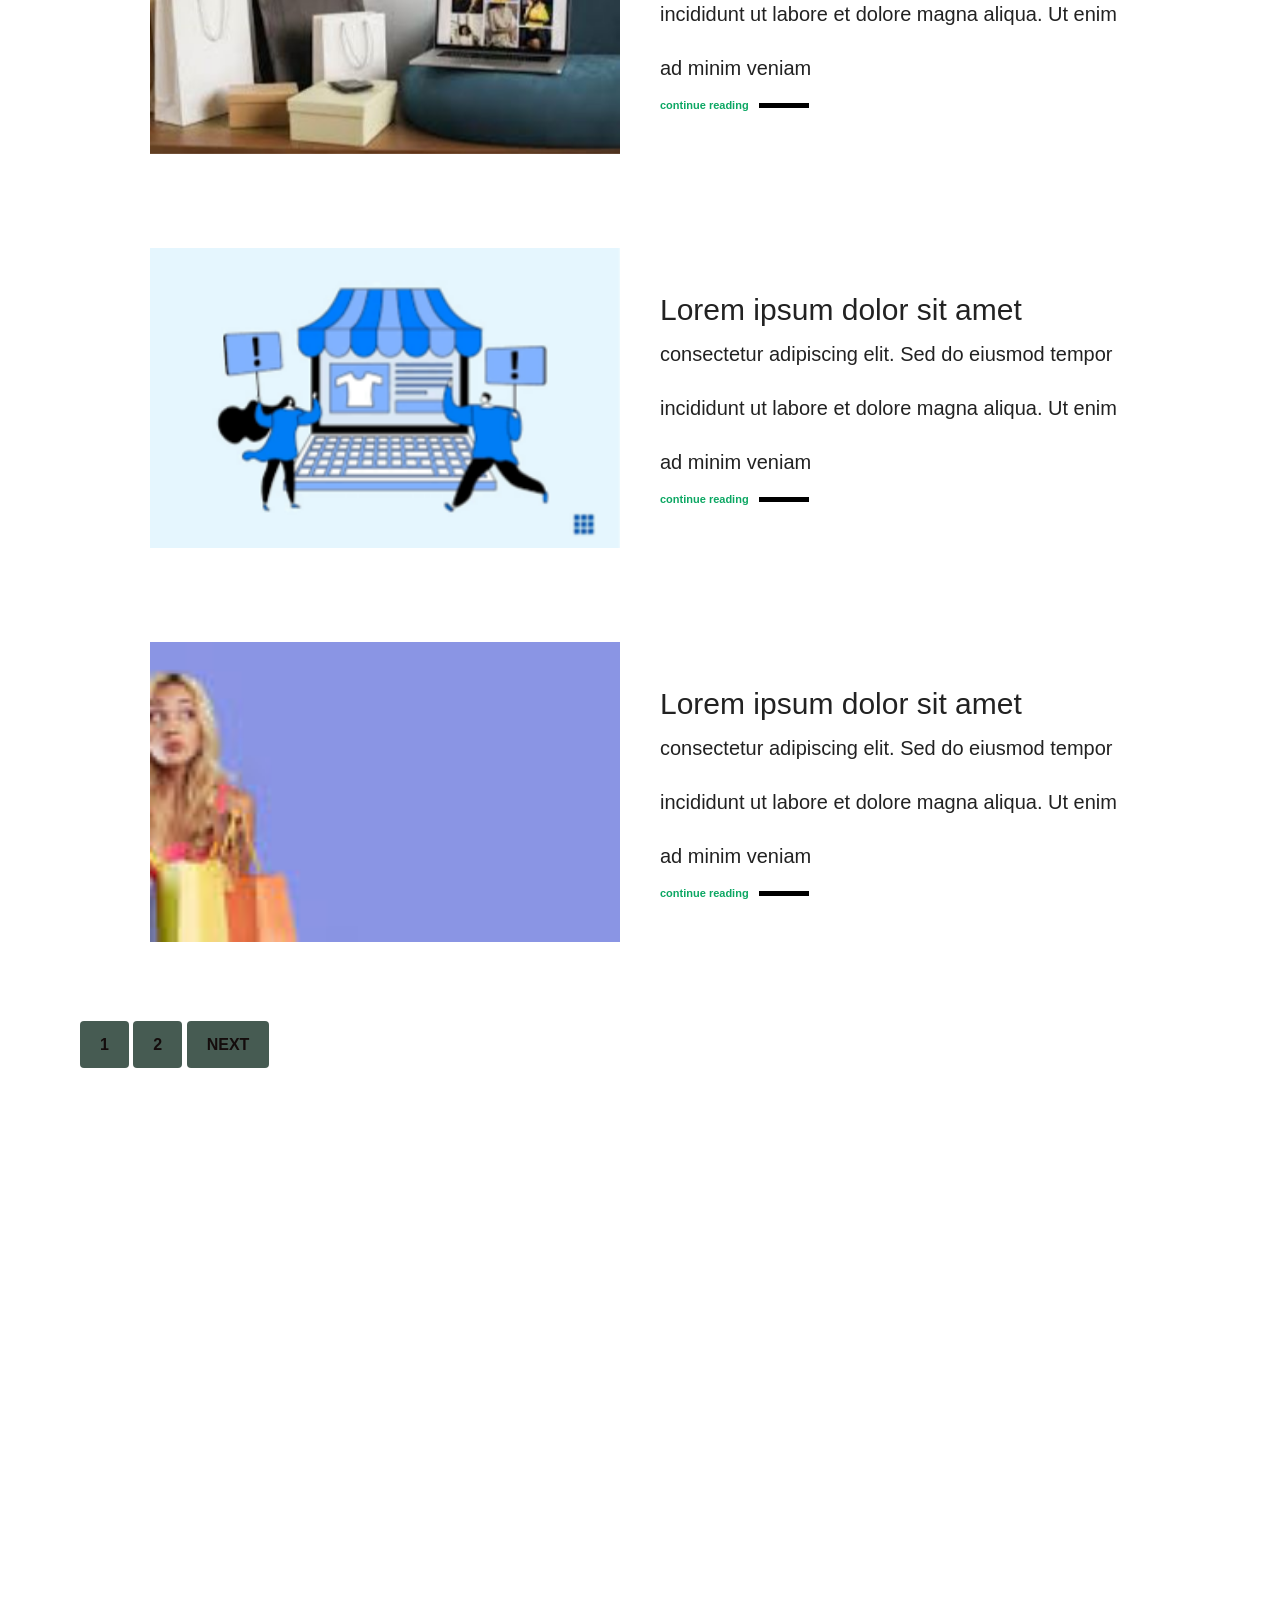
<file: blog.html>
<!DOCTYPE html>
<html lang="en">

<head>
    <meta charset="UTF-8">
    <meta name="viewport" content="width=device-width, initial-scale=1.0">
    <title>2026/E-commerce</title>
    <link rel="stylesheet" href="style.css">
</head>

<body>
    <section>

        <div class="search-wrapper">

            <div id="search-container" class="hidden">
                <input type="text" id="search-input" placeholder="Search for a product...">
            </div>


            <div class="search-trigger" onclick="toggleSearch()" aria-label="Search Toggle"> 🔍 </div>
        </div>


        <div id="results-display" class="hidden">

            <span class="close-btn" onclick="closeAll()"
                style="position:absolute; top:10px; right:15px; cursor:pointer; font-size:24px; color:#888;">&times;</span>

            <div id="product-card">
            </div>

            <div id="confirmation-ui" class="hidden">
                <hr>
                <p>Is this what you were looking for?</p>
                <div class="btn-group">
                    <button onclick="confirmSuccess()" class="btn btn-yes">Yes</button>
                    <button onclick="confirmFailure()" class="btn btn-no">No</button>
                </div>
            </div>

            <div id="status-msg" class="hidden"> We will get back to you shortly. </div>
        </div>
    </section>
    <section id="header">
        <a href="" class="logo">iFasHion</a>

        <div>
            <ul id="navbar">
                <li><a href="index.html">Home</a></li>
                <li><a href="shop.html">Store</a></li>
                <li><a class="active" href="blog.html">Updates</a></li>
                <li><a href="about.html">About</a></li>
                <li><a href="contact.html">Contact</a></li>
                <li><a href="hub.html">Rate Us</a></li>
                <li><a id="cart-name" href="cat.html">Cart</a></li>
                <a href="cart.html" id="lg-bag"><img src="shopcart.jpg" alt=""></a>
                <a href="#" id="close"> &#10005;</a>

            </ul>
        </div>
        <div id="mobile">
            <img src="shopcart.jpg" alt="">
            <div id="size">&#9776;</div>


        </div>
    </section>

    <section id="page-header" class="reveal blog-header" style=" transition-delay:0.1s">

        <h2>#READ-MORE</h2>

        <p>Read all case studies about our products!</p>

    </section>
    <section class="scroll">
        <p>SCROLL-DOWN</p>
    </section>

    <section id="blog" class="reveal" style=" transition-delay:0.1s">
        <div class="blog-box">
            <div class="blog-img">
                <img src="banner-7.jpg" alt="">
            </div>
            <div class="blog-details">
                <h4>Lorem ipsum dolor sit amet</h4>
                <h2>consectetur adipiscing elit. Sed do eiusmod tempor incididunt ut labore et dolore magna aliqua. Ut
                    enim ad minim veniam</h2>
                <a href="#">continue reading</a>
            </div>
            <h1>NEW</h1>
        </div>

        <div class="blog-box">
            <div class="blog-img">
                <img src="blog4.jpg" alt="">
            </div>
            <div class="blog-details">
                <h4>Lorem ipsum dolor sit amet</h4>
                <h2>consectetur adipiscing elit. Sed do eiusmod tempor incididunt ut labore et dolore magna aliqua. Ut
                    enim ad minim veniam</h2>
                <a href="#">continue reading</a>
            </div>
            <h1>HOT</h1>
        </div>

        <div class="blog-box">
            <div class="blog-img">
                <img src="band.jpg" alt="">
            </div>
            <div class="blog-details">
                <h4>Lorem ipsum dolor sit amet</h4>
                <h2>consectetur adipiscing elit. Sed do eiusmod tempor incididunt ut labore et dolore magna aliqua. Ut
                    enim ad minim veniam</h2>
                <a href="#">continue reading</a>
            </div>
            <h1>SALE</h1>
        </div>

        <div class="blog-box">
            <div class="blog-img">
                <img src="blog1.png" alt="">
            </div>
            <div class="blog-details">
                <h4>Lorem ipsum dolor sit amet</h4>
                <h2>consectetur adipiscing elit. Sed do eiusmod tempor incididunt ut labore et dolore magna aliqua. Ut
                    enim ad minim veniam</h2>
                <a href="#">continue reading</a>
            </div>
            <h1>LAUNCH</h1>
        </div>

        <div class="blog-box">
            <div class="blog-img">
                <img src="blog2.jpg" alt="">
            </div>
            <div class="blog-details">
                <h4>Lorem ipsum dolor sit amet</h4>
                <h2>consectetur adipiscing elit. Sed do eiusmod tempor incididunt ut labore et dolore magna aliqua. Ut
                    enim ad minim veniam</h2>
                <a href="#">continue reading</a>
            </div>
            <h1>LIMITED</h1>
        </div>
    </section>

    <sectionn id="page" class="section-p1">
        <a href="#" class="fill">1</a>
        <a href="#" class="fill">2</a>
        <a href="#" class="fill" id="dill">NEXT</a>
        </section>
        <section id="newsletter" class="reveal section-p1" style=" transition-delay:0.1s" section-m1>
            <div class="newtext">
                <h4>Sign up for iFasHion</h4>
                <p>Get E-mail updates about out latest shop <span style="color: rgb(214, 117, 6);">special offer.</span>
                </p>
            </div>
            <div class="form">
                <input type="text" placeholder="your email address">
                <button class="normal">SIGN UP</button>
            </div>
        </section>

        <footer id="section-p1" class="reveal" style=" transition-delay:0.1s">
            <div class="col">
                <h6 class="logo">iFasHion</h6>
                <h4>contact</h4>
                <p><strong>Address:</strong> 7 Joseph Ekpo Street,Ijegun road,Nigeria</p>
                <p><strong>phone:</strong>+234 7052807481/+234 09011036223</p>
                <p><strong>Hours:</strong>10:00 - 19:00, Mon - Sat</p>
                <div class="follow">
                    <h4>follow us</h4>
                    <div class="icon">
                        <img src="fb.jpg" alt="">
                        <img src="whats.png" alt="">
                        <img src="insta.jpg" alt="">
                        <img src="tik.png" alt="">
                    </div>

                </div>

            </div>
            <div class="col">
                <h4>About</h4>
                <p>About us</p>
                <a href="#">delivery information</a>
                <a href="#">privacy policy</a>
                <a href="#">terms & conditions</a>
                <a href="#">contact us</a>
            </div>
            <div class="col">
                <h4>My Account</h4>
                <a href="#">Sign In</a>
                <a href="#">View Cart</a>
                <a href="#">My WhishList</a>
                <a href="#">Helps</a>
            </div>
            <div class="col install">
                <h4>Install App</h4>
                <p>From App Store or Google Store</p>
                <div class="row">
                    <img src="google.png" alt="">
                    <img src="app-store.png" alt="">
                </div>
                <p>Secure Payment Gateways</p>
                <img src="visa.png" alt="">
            </div>
            <div class="copy-right">
                <p>@2026,CODE-X E-commerce || BUILT WITH HTML CSS JS</p>
            </div>
        </footer>

        <script src="script.js"></script>

</body>

</html>
</file>
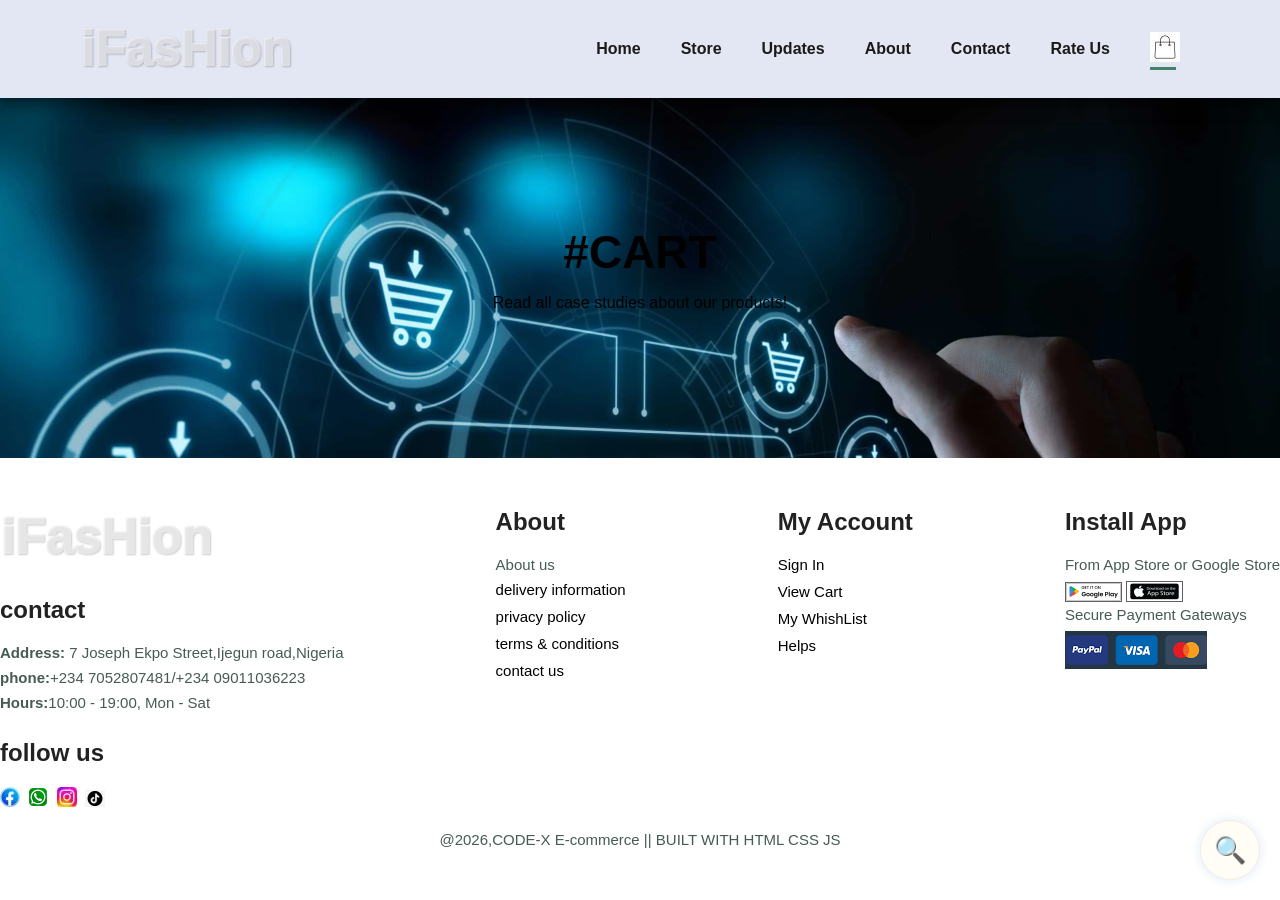
<file: car.html>
<!DOCTYPE html>
<html lang="en">

<head>
  <meta charset="UTF-8">
  <meta name="viewport" content="width=device-width, initial-scale=1.0">
  <title>2026/E-commerce</title>
  <link rel="stylesheet" href="style.css">
</head>

<body>
  <section>

    <div class="search-wrapper">

      <div id="search-container" class="hidden">
        <input type="text" id="search-input" placeholder="Search for a product...">
      </div>


      <div class="search-trigger" onclick="toggleSearch()" aria-label="Search Toggle"> 🔍 </div>
    </div>

    <div id="results-display" class="hidden">

      <span class="close-btn" onclick="closeAll()"
        style="position:absolute; top:10px; right:15px; cursor:pointer; font-size:24px; color:#888;">&times;</span>

      <div id="product-card">

      </div>

      <div id="confirmation-ui" class="hidden">
        <hr>
        <p>Is this what you were looking for?</p>
        <div class="btn-group">
          <button onclick="confirmSuccess()" class="btn btn-yes">Yes</button>
          <button onclick="confirmFailure()" class="btn btn-no">No</button>
        </div>
      </div>

      <div id="status-msg" class="hidden"> We will get back to you shortly. </div>
    </div>
  </section>
  <section id="header" class="reveal" style=" transition-delay:0.1s">
    <a href="" class="logo">iFasHion</a>

    <div>
      <ul id="navbar">
        <li><a href="index.html">Home</a></li>
        <li><a href="shop.html">Store</a></li>
        <li><a href="blog.html">Updates</a></li>
        <li><a href="about.html">About</a></li>
        <li><a href="contact.html">Contact</a></li>
        <li><a href="hub.html">Rate Us</a></li>

        <li><a class="active" href="car.html" id="lg-bag"><img src="shopcart.jpg" alt=""></a></li>
        <a href="#" id="close"> &#10005;</a>

      </ul>
    </div>
    <div id="mobile">
      <img src="shopcart.jpg" alt="">
      <div id="size">&#9776;</div>


    </div>
  </section>

  <section id="page-header" class="reveal about-header">

    <h2>#CART</h2>

    <p>Read all case studies about our products!</p>

  </section>

  <footer id="section-p1" class="reveal" style=" transition-delay:0.1s">
    <div class="col">
      <h6 class="logo">iFasHion</h6>
      <h4>contact</h4>
      <p><strong>Address:</strong> 7 Joseph Ekpo Street,Ijegun road,Nigeria</p>
      <p><strong>phone:</strong>+234 7052807481/+234 09011036223</p>
      <p><strong>Hours:</strong>10:00 - 19:00, Mon - Sat</p>
      <div class="follow">
        <h4>follow us</h4>
        <div class="icon">
          <img src="fb.jpg" alt="">
          <img src="whats.png" alt="">
          <img src="insta.jpg" alt="">
          <img src="tik.png" alt="">
        </div>

      </div>

    </div>
    <div class="col">
      <h4>About</h4>
      <p>About us</p>
      <a href="#">delivery information</a>
      <a href="#">privacy policy</a>
      <a href="#">terms & conditions</a>
      <a href="#">contact us</a>
    </div>
    <div class="col">
      <h4>My Account</h4>
      <a href="#">Sign In</a>
      <a href="#">View Cart</a>
      <a href="#">My WhishList</a>
      <a href="#">Helps</a>
    </div>
    <div class="col install">
      <h4>Install App</h4>
      <p>From App Store or Google Store</p>
      <div class="row">
        <img src="google.png" alt="">
        <img src="app-store.png" alt="">
      </div>
      <p>Secure Payment Gateways</p>
      <img src="visa.png" alt="">
    </div>
    <div class="copy-right">
      <p>@2026,CODE-X E-commerce || BUILT WITH HTML CSS JS</p>
    </div>
  </footer>

  <script src="script.js"></script>

</body>

</html>
</file>
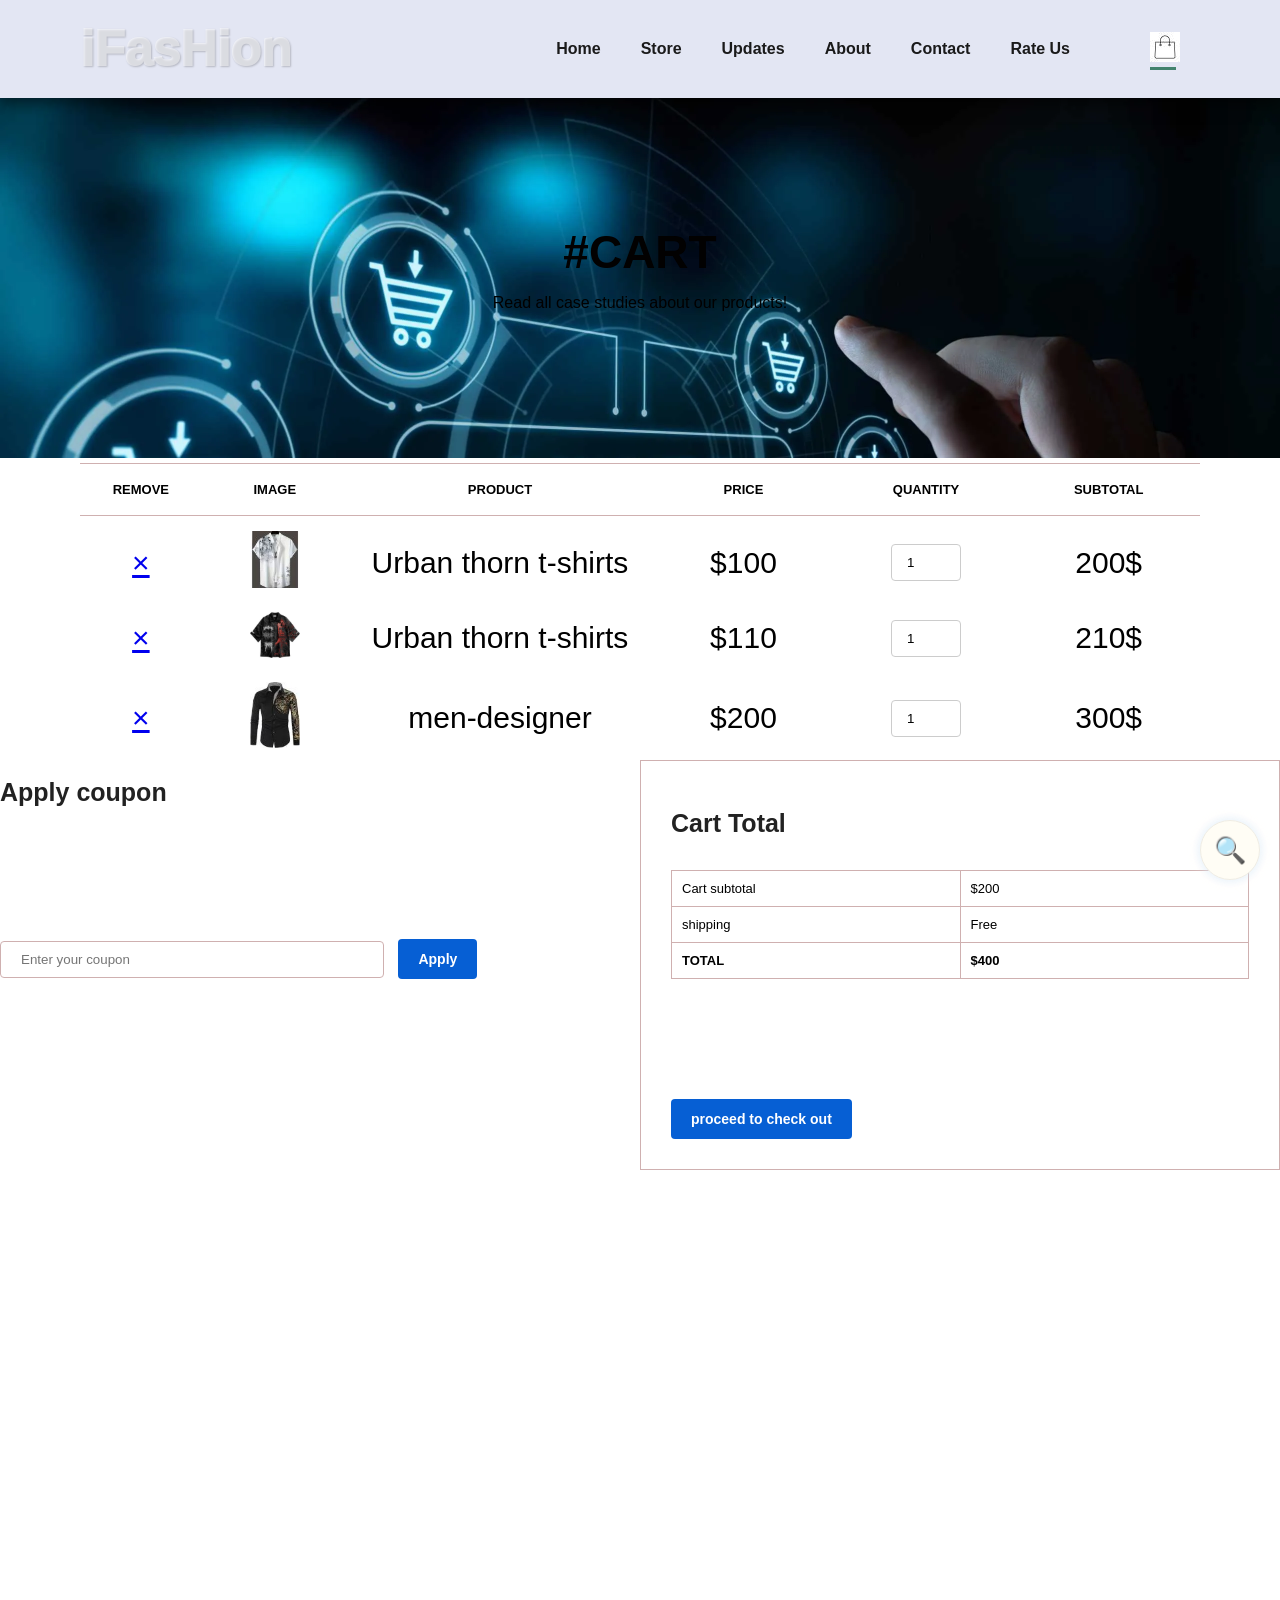
<file: cart.html>
<!DOCTYPE html>
<html lang="en">

<head>
    <meta charset="UTF-8">
    <meta name="viewport" content="width=device-width, initial-scale=1.0">
    <title>2026/E-commerce</title>
    <link rel="stylesheet" href="style.css">
</head>

<body>
    <section>

        <div class="search-wrapper">

            <div id="search-container" class="hidden">
                <input type="text" id="search-input" placeholder="Search for a product...">
            </div>
            <div class="search-trigger" onclick="toggleSearch()" aria-label="Search Toggle"> 🔍 </div>
        </div>

        <div id="results-display" class="hidden">

            <span class="close-btn" onclick="closeAll()"
                style="position:absolute; top:10px; right:15px; cursor:pointer; font-size:24px; color:#888;">&times;</span>

            <div id="product-card">

            </div>

            <div id="confirmation-ui" class="hidden">
                <hr>
                <p>Is this what you were looking for?</p>
                <div class="btn-group">
                    <button onclick="confirmSuccess()" class="btn btn-yes">Yes</button>
                    <button onclick="confirmFailure()" class="btn btn-no">No</button>
                </div>
            </div>

            <div id="status-msg" class="hidden"> We will get back to you shortly. </div>
        </div>
    </section>
    <section id="header">
        <a href="" class="logo">iFasHion</a>

        <div>
            <ul id="navbar">
                <li><a href="index.html">Home</a></li>
                <li><a href="shop.html">Store</a></li>
                <li><a href="blog.html">Updates</a></li>
                <li><a href="about.html">About</a></li>
                <li><a href="contact.html">Contact</a></li>

                <li><a href="hub.html">Rate Us</a></li>
                <li><a class="active" id="cart-name" href="cat.html">Cart</a></li>

                <li><a class="active" href="cart.html" id="lg-bag"><img src="shopcart.jpg" alt=""></a></li>
                <a href="#" id="close"> &#10005;</a>

            </ul>
        </div>
        <div id="mobile">
            <img src="shopcart.jpg" alt="">
            <div id="size">&#9776;</div>


        </div>
    </section>

    <section id="page-header" class="reveal about-header" style=" transition-delay:0.1s">

        <h2>#CART</h2>

        <p>Read all case studies about our products!</p>

    </section>
    <section id="cart" class="reveal section-p1" style=" transition-delay:0.1s">
        <table width="100%">
            <thead>
                <tr>
                    <td>remove</td>
                    <td>image</td>
                    <td>product</td>
                    <td>price</td>
                    <td>quantity</td>
                    <td>subtotal</td>
                </tr>
            </thead>
            <tbody>
                <tr>
                    <td><a href="#"> <span>&times;</span></a></td>
                    <td><img src="urban-causual.jpg" alt=""></td>
                    <td>Urban thorn t-shirts</td>
                    <td>$100</td>
                    <td><input type="number" value="1"></td>
                    <td>200$</td>
                </tr>
                <tr>
                    <td><a href="#"> <span>&times;</span></a></td>
                    <td><img src="t-shirt2.jpg" alt=""></td>
                    <td>Urban thorn t-shirts</td>
                    <td>$110</td>
                    <td><input type="number" value="1"></td>
                    <td>210$</td>
                </tr>
                <tr>
                    <td><a href="#"> <span>&times;</span></a></td>
                    <td><img src="men-designer.jpg" alt=""></td>
                    <td>men-designer </td>
                    <td>$200</td>
                    <td><input type="number" value="1"></td>
                    <td>300$</td>
                </tr>
            </tbody>
        </table>
    </section>
    <section id="cart-add" class="reveal" style=" transition-delay:0.1s">
        <div id="coupon">
            <h3>Apply coupon</h3>
            <div>
                <input type="text" placeholder="Enter your coupon">
                <button class="normal">Apply</button>
            </div>
        </div>
        <div id="subtotal">
            <h3>Cart Total</h3>
            <table>
                <tr>
                    <td>
                        Cart subtotal
                    </td>
                    <td>
                        $200
                    </td>
                </tr>
                <tr>
                    <td>shipping</td>
                    <td>Free</td>
                </tr>
                <tr>
                    <td><strong>TOTAL</strong></td>
                    <td><strong>$400</strong></td>
                </tr>
            </table>
            <button class="normal">
                proceed to check out
            </button>
        </div>
    </section>


    <footer id="section-p1" class="reveal" style=" transition-delay:0.1s">
        <div class="col">
            <h6 class="logo">iFasHion</h6>
            <h4>contact</h4>
            <p><strong>Address:</strong> 7 Joseph Ekpo Street,Ijegun road,Nigeria</p>
            <p><strong>phone:</strong>+234 7052807481/+234 09011036223</p>
            <p><strong>Hours:</strong>10:00 - 19:00, Mon - Sat</p>
            <div class="follow">
                <h4>follow us</h4>
                <div class="icon">
                    <img src="fb.jpg" alt="">
                    <img src="whats.png" alt="">
                    <img src="insta.jpg" alt="">
                    <img src="tik.png" alt="">
                </div>

            </div>

        </div>
        <div class="col">
            <h4>About</h4>
            <p>About us</p>
            <a href="#">delivery information</a>
            <a href="#">privacy policy</a>
            <a href="#">terms & conditions</a>
            <a href="#">contact us</a>
        </div>
        <div class="col">
            <h4>My Account</h4>
            <a href="#">Sign In</a>
            <a href="#">View Cart</a>
            <a href="#">My WhishList</a>
            <a href="#">Helps</a>
        </div>
        <div class="col install">
            <h4>Install App</h4>
            <p>From App Store or Google Store</p>
            <div class="row">
                <img src="google.png" alt="">
                <img src="app-store.png" alt="">
            </div>
            <p>Secure Payment Gateways</p>
            <img src="visa.png" alt="">
        </div>
        <div class="copy-right">
            <p>@2026,CODE-X E-commerce || BUILT WITH HTML CSS JS</p>
        </div>
    </footer>

    <script src="script.js"></script>

</body>

</html>
</file>
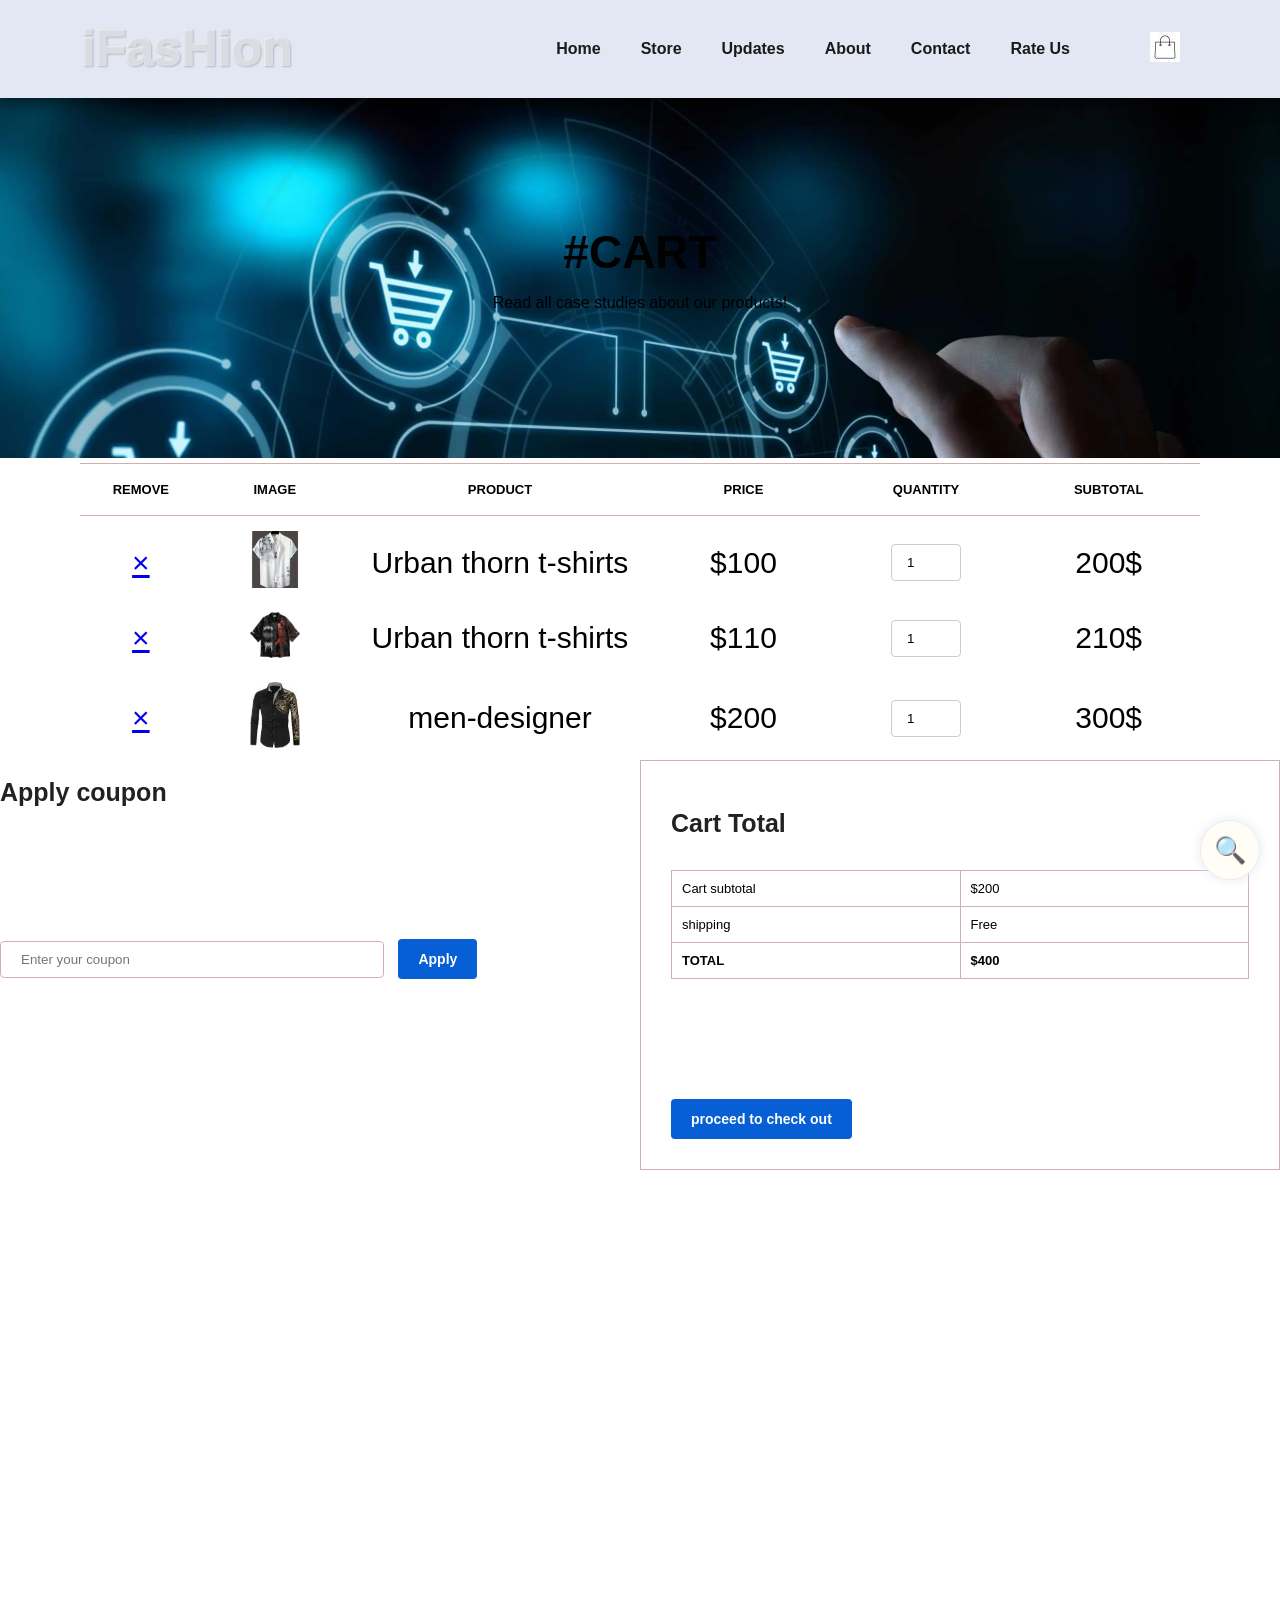
<file: cat.html>
<!DOCTYPE html>
<html lang="en">

<head>
    <meta charset="UTF-8">
    <meta name="viewport" content="width=device-width, initial-scale=1.0">
    <title>2026/E-commerce</title>
    <link rel="stylesheet" href="style.css">
</head>

<body>
    <section>

        <div class="search-wrapper">

            <div id="search-container" class="hidden">
                <input type="text" id="search-input" placeholder="Search for a product...">
            </div>
            <div class="search-trigger" onclick="toggleSearch()" aria-label="Search Toggle">
                &#128269;
            </div>
        </div>


        <div id="results-display" class="hidden">
            <div id="product-card">

            </div>

            <div id="confirmation-ui" class="hidden">
                <hr>
                <p>Is this what you were looking for?</p>
                <div class="btn-group">
                    <button onclick="confirmSuccess()" class="btn btn-yes">Yes</button>
                    <button onclick="confirmFailure()" class="btn btn-no">No</button>
                </div>
            </div>

            <div id="status-msg" class="hidden">
                We will get back to you shortly.
            </div>
        </div>
    </section>
    <section id="header">
        <a href="" class="logo">iFasHion</a>

        <div>
            <ul id="navbar">
                <li><a href="index.html">Home</a></li>
                <li><a href="shop.html">Store</a></li>
                <li><a href="blog.html">Updates</a></li>
                <li><a href="about.html">About</a></li>
                <li><a href="contact.html">Contact</a></li>
                <li><a href="hub.html">Rate Us</a></li>
                <li><a class="active" id="cart-name" href="cat.html">Cart</a></li>

                <li><a href="cart.html" id="lg-bag"><img src="shopcart.jpg" alt=""></a></li>
                <a href="#" id="close"> &#10005;</a>

            </ul>
        </div>
        <div id="mobile">
            <img src="shopcart.jpg" alt="">
            <div id="size">&#9776;</div>


        </div>
    </section>

    <section id="page-header" class="reveal about-header" style=" transition-delay:0.1s">

        <h2>#CART</h2>

        <p>Read all case studies about our products!</p>

    </section>
    <section id="cart" class="reveal section-p1" style=" transition-delay:0.1s">
        <table width="100%">
            <thead>
                <tr>
                    <td>remove</td>
                    <td>image</td>
                    <td>product</td>
                    <td>price</td>
                    <td>quantity</td>
                    <td>subtotal</td>
                </tr>
            </thead>
            <tbody>
                <tr>
                    <td><a href="#"> <span>&times;</span></a></td>
                    <td><img src="urban-causual.jpg" alt=""></td>
                    <td>Urban thorn t-shirts</td>
                    <td>$100</td>
                    <td><input type="number" value="1"></td>
                    <td>200$</td>
                </tr>
                <tr>
                    <td><a href="#"> <span>&times;</span></a></td>
                    <td><img src="t-shirt2.jpg" alt=""></td>
                    <td>Urban thorn t-shirts</td>
                    <td>$110</td>
                    <td><input type="number" value="1"></td>
                    <td>210$</td>
                </tr>
                <tr>
                    <td><a href="#"> <span>&times;</span></a></td>
                    <td><img src="men-designer.jpg" alt=""></td>
                    <td>men-designer </td>
                    <td>$200</td>
                    <td><input type="number" value="1"></td>
                    <td>300$</td>
                </tr>
            </tbody>
        </table>
    </section>
    <section id="cart-add" class="reveal" style=" transition-delay:0.1s">
        <div id="coupon">
            <h3>Apply coupon</h3>
            <div>
                <input type="text" placeholder="Enter your coupon">
                <button class="normal">Apply</button>
            </div>
        </div>
        <div id="subtotal">
            <h3>Cart Total</h3>
            <table>
                <tr>
                    <td>
                        Cart subtotal
                    </td>
                    <td>
                        $200
                    </td>
                </tr>
                <tr>
                    <td>shipping</td>
                    <td>Free</td>
                </tr>
                <tr>
                    <td><strong>TOTAL</strong></td>
                    <td><strong>$400</strong></td>
                </tr>
            </table>
            <button class="normal">
                proceed to check out
            </button>
        </div>
    </section>


    <footer id="section-p1" class="reveal" style=" transition-delay:0.1s">
        <div class="col">
            <h6 class="logo">iFasHion</h6>
            <h4>contact</h4>
            <p><strong>Address:</strong> 7 Joseph Ekpo Street,Ijegun road,Nigeria</p>
            <p><strong>phone:</strong>+234 7052807481/+234 09011036223</p>
            <p><strong>Hours:</strong>10:00 - 19:00, Mon - Sat</p>
            <div class="follow">
                <h4>follow us</h4>
                <div class="icon">
                    <img src="fb.jpg" alt="">
                    <img src="whats.png" alt="">
                    <img src="insta.jpg" alt="">
                    <img src="tik.png" alt="">
                </div>

            </div>

        </div>
        <div class="col">
            <h4>About</h4>
            <p>About us</p>
            <a href="#">delivery information</a>
            <a href="#">privacy policy</a>
            <a href="#">terms & conditions</a>
            <a href="#">contact us</a>
        </div>
        <div class="col">
            <h4>My Account</h4>
            <a href="#">Sign In</a>
            <a href="#">View Cart</a>
            <a href="#">My WhishList</a>
            <a href="#">Helps</a>
        </div>
        <div class="col install">
            <h4>Install App</h4>
            <p>From App Store or Google Store</p>
            <div class="row">
                <img src="google.png" alt="">
                <img src="app-store.png" alt="">
            </div>
            <p>Secure Payment Gateways</p>
            <img src="visa.png" alt="">
        </div>
        <div class="copy-right">
            <p>@2026,CODEX E-commerce || BUILT WITH HTML CSS JS</p>
        </div>
    </footer>

    <script src="script.js"></script>

</body>

</html>
</file>
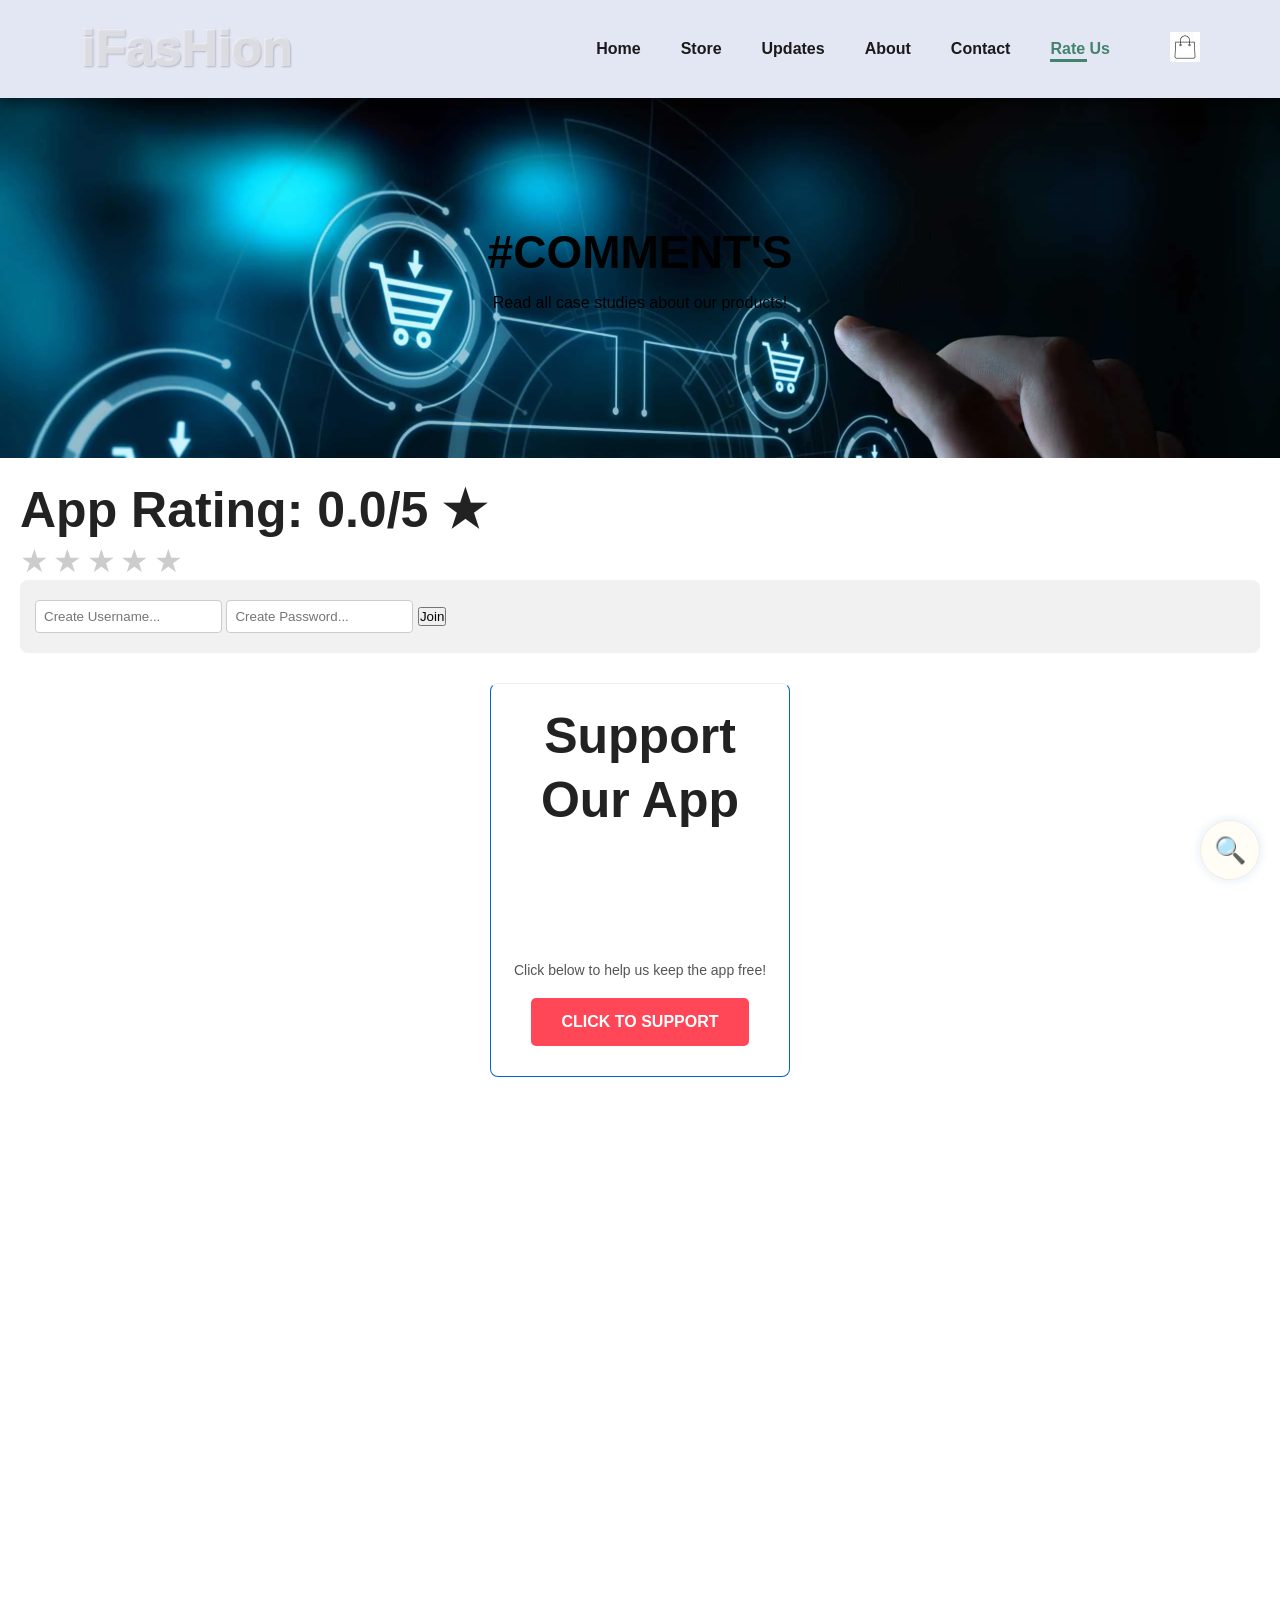
<file: hub.html>
<!DOCTYPE html>
<html lang="en">

<head>
  <meta charset="UTF-8">
  <meta name="viewport" content="width=device-width, initial-scale=1.0">
  <title>2026/E-commerce</title>
  <link rel="stylesheet" href="style.css">
</head>

<body>
  <section>

    <div class="search-wrapper">

      <div id="search-container" class="hidden">
        <input type="text" id="search-input" placeholder="Search for a product...">
      </div>

      <div class="search-trigger" onclick="toggleSearch()" aria-label="Search Toggle"> 🔍 </div>
    </div>

    <div id="results-display" class="hidden">

      <span class="close-btn" onclick="closeAll()"
        style="position:absolute; top:10px; right:15px; cursor:pointer; font-size:24px; color:#888;">&times;</span>

      <div id="product-card">
      </div>

      <div id="confirmation-ui" class="hidden">
        <hr>
        <p>Is this what you were looking for?</p>
        <div class="btn-group">
          <button onclick="confirmSuccess()" class="btn btn-yes">Yes</button>
          <button onclick="confirmFailure()" class="btn btn-no">No</button>
        </div>
      </div>

      <div id="status-msg" class="hidden"> We will get back to you shortly. </div>
    </div>
  </section>
  <section id="header">
    <a href="" class="logo">iFasHion</a>

    <div>
      <ul id="navbar">
        <li><a href="index.html">Home</a></li>
        <li><a href="shop.html">Store</a></li>
        <li><a href="blog.html">Updates</a></li>
        <li><a href="about.html">About</a></li>
        <li><a href="contact.html">Contact</a></li>
        <li><a class="active" href="hub.html">Rate Us</a></li>
        <li><a id="cart-name" href="cat.html">Cart</a></li>
        <a href="cart.html" id="lg-bag"><img src="shopcart.jpg" alt=""></a>
        <a href="#" id="close"> &#10005;</a>

      </ul>
    </div>
    <div id="mobile">
      <img src="shopcart.jpg" alt="">
      <div id="size">&#9776;</div>


    </div>
  </section>

  <section id="page-header" class="reveal about-header" style=" transition-delay:0.1s">

    <h2>#COMMENT'S</h2>

    <p>Read all case studies about our products!</p>

  </section>
  <section>
    <div id="main-wrapper">
      <div id="rating-header">
        <h3>App Rating: <span id="avg-display">0.0</span>/5 ★</h3>
        <div class="star-row">
          <span class="star-big" onclick="rateWeb(1)">★</span>
          <span class="star-big" onclick="rateWeb(2)">★</span>
          <span class="star-big" onclick="rateWeb(3)">★</span>
          <span class="star-big" onclick="rateWeb(4)">★</span>
          <span class="star-big" onclick="rateWeb(5)">★</span>
        </div>
      </div>

      <div id="user-setup">
        <input type="text" id="username-input" placeholder="Create Username...">
        <input type="password" id="password-input" placeholder="Create Password...">
        <button onclick="setUser()">Join</button>
        <p id="setup-error" style="color:red; font-size:12px; margin-top:5px; display:none;"></p>
      </div>

      <div id="reset-section" style="display: none;">
        <p>User: <b id="display-name"></b></p>
        <input type="text" id="new-username" placeholder="New Username">
        <input type="password" id="verify-pass" placeholder="Confirm Password">
        <button onclick="resetName()">Update Name</button>
        <p id="reset-error" style="color:red; font-size:12px; margin-top:5px; display:none;"></p>
      </div>


      <div id="comment-controls" style="display: none;">
        <button class="delete-btn" onclick="deleteComment(this)">Delete</button>
        <div class="input-row">
          <div class="profile-circle">ifashionn</div>
          <div class="input-container">
            <input type="text" id="comment-text" placeholder="Add a comment...">
            <button class="post-btn" onclick="postComment()">Comment</button>
          </div>
        </div>
      </div>

      <div id="comments-container"></div>

      <div id="support-section"
        style="margin-top: 30px; border-top: 1px solid #eee; padding-top: 20px; text-align: center;">
        <h3>Support Our App</h3>

        <div class="ad-container" style="display: flex; justify-content: center; min-height: 100px; margin: 15px 0;">

          <script type="text/javascript">
          </script>
        </div>

        <p style="font-size: 14px; color: #555;">Click below to help us keep the app free!</p>
        <a href="https://www.profitablecpmratenetwork.com/vm3juw916?key=60893d39c54763e67cde6051308e5217"
          target="_blank"
          style="display: inline-block; padding: 15px 30px; background: #ff4757; color: white; text-decoration: none; font-weight: bold; border-radius: 5px; margin-bottom: 20px;">
          CLICK TO SUPPORT
        </a>
      </div>

    </div>
  </section>


  <section id="newsletter" class="reveal section-p1" style=" transition-delay:0.1s" section-m1>
    <div class="newtext">
      <h4>Sign up for iFasHion</h4>
      <p>Get E-mail updates about out latest shop <span style="color: rgb(214, 117, 6);">special offer.</span></p>
    </div>
    <div class="form">
      <input type="text" placeholder="your email address">
      <button class="normal">SIGN UP</button>
    </div>
  </section>
  <footer id="section-p1" class="reveal" style=" transition-delay:0.1s">
    <div class="col">
      <h6 class="logo">iFasHion</h6>
      <h4>contact</h4>
      <p><strong>Address:</strong> 7 Joseph Ekpo Street,Ijegun road,Nigeria</p>
      <p><strong>phone:</strong>+234 7052807481/+234 09011036223</p>
      <p><strong>Hours:</strong>10:00 - 19:00, Mon - Sat</p>
      <div class="follow">
        <h4>follow us</h4>
        <div class="icon">
          <img src="fb.jpg" alt="">
          <img src="whats.png" alt="">
          <img src="insta.jpg" alt="">
          <img src="tik.png" alt="">
        </div>

      </div>

    </div>
    <div class="col">
      <h4>About</h4>
      <p>About us</p>
      <a href="#">delivery information</a>
      <a href="#">privacy policy</a>
      <a href="#">terms & conditions</a>
      <a href="#">contact us</a>
    </div>
    <div class="col">
      <h4>My Account</h4>
      <a href="#">Sign In</a>
      <a href="#">View Cart</a>
      <a href="#">My WhishList</a>
      <a href="#">Helps</a>
    </div>
    <div class="col install">
      <h4>Install App</h4>
      <p>From App Store or Google Store</p>
      <div class="row">
        <img src="google.png" alt="">
        <img src="app-store.png" alt="">
      </div>
      <p>Secure Payment Gateways</p>
      <img src="visa.png" alt="">
    </div>
    <div class="copy-right">
      <p>@2026,CODE-X E-commerce || BUILT WITH HTML CSS JS</p>
    </div>
  </footer>

  <script src="script.js"></script>

</body>

</html>
</file>
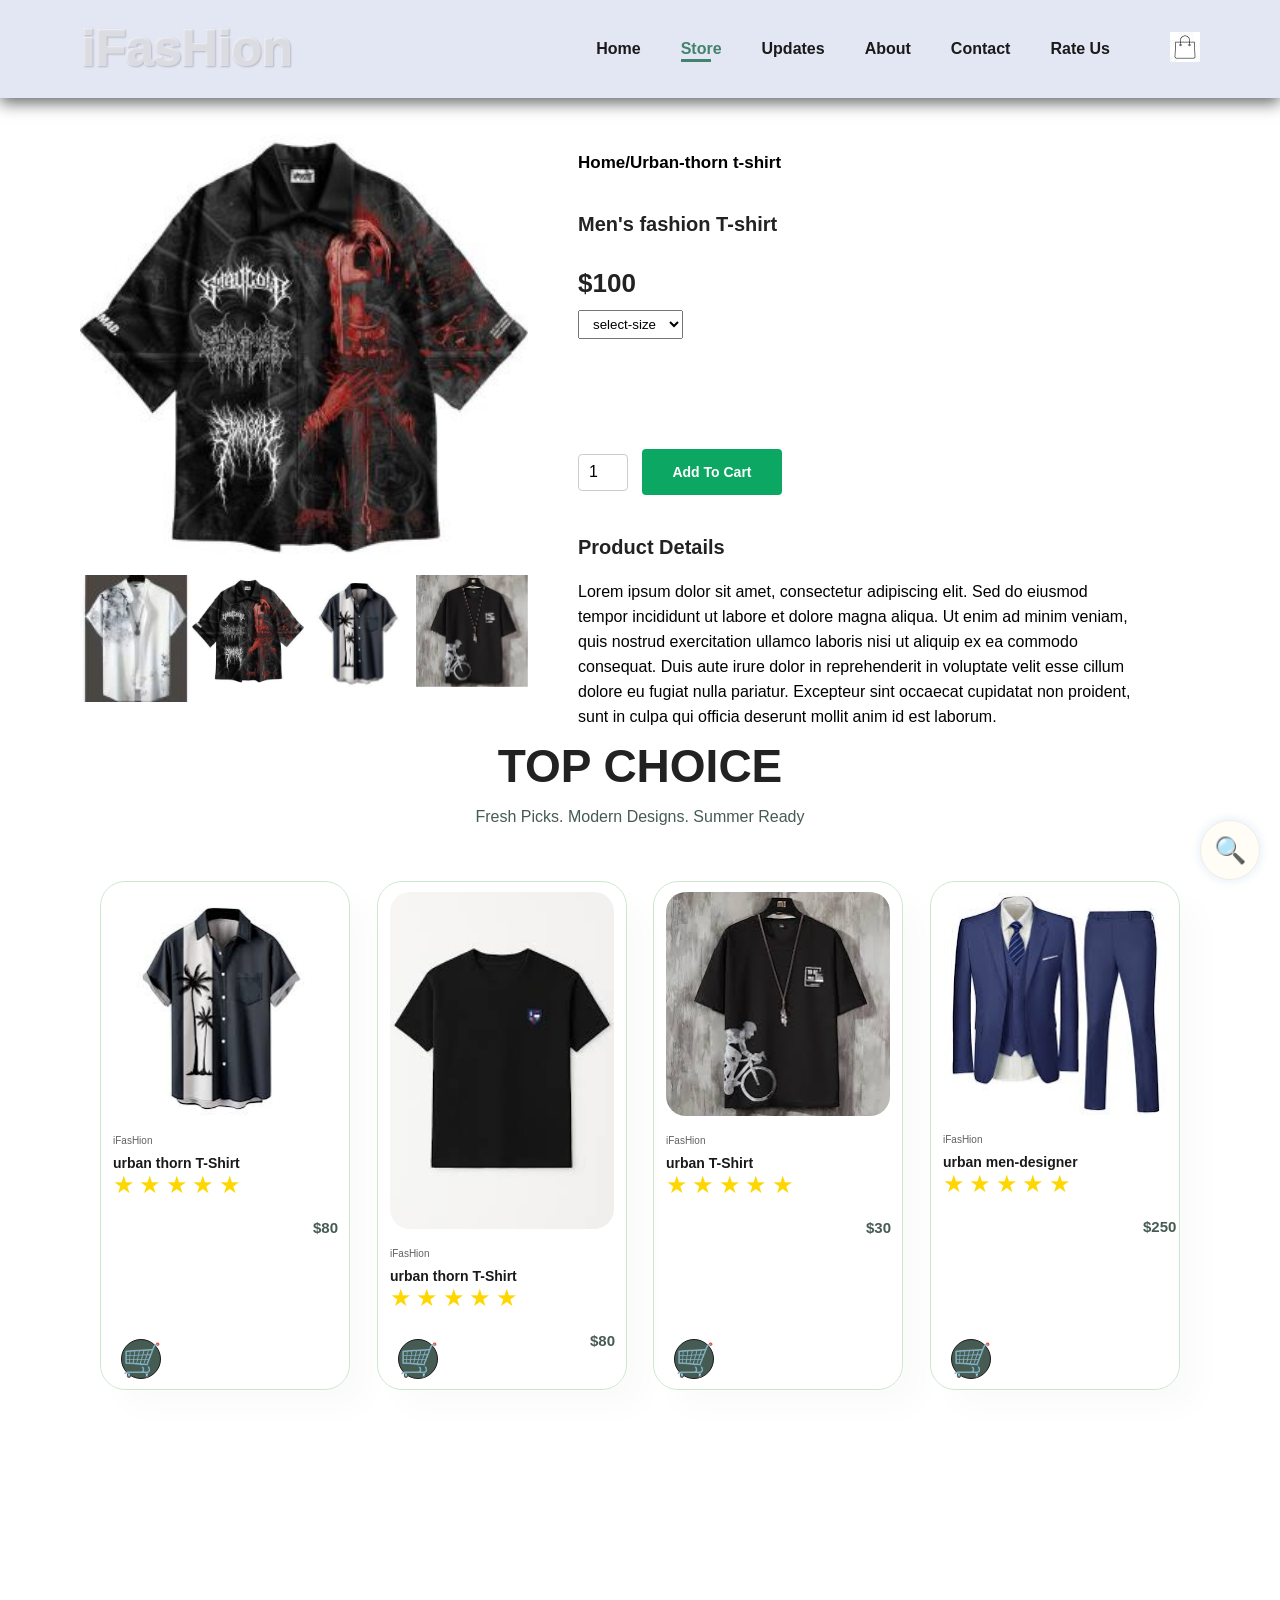
<file: product.html>
<!DOCTYPE html>
<html lang="en">

<head>
    <meta charset="UTF-8">
    <meta name="viewport" content="width=device-width, initial-scale=1.0">
    <title>2026/E-commerce</title>
    <link rel="stylesheet" href="style.css">
</head>

<body>
    <section>

        <div class="search-wrapper">

            <div id="search-container" class="hidden">
                <input type="text" id="search-input" placeholder="Search for a product...">
            </div>

            <div class="search-trigger" onclick="toggleSearch()" aria-label="Search Toggle"> 🔍 </div>
        </div>

        <div id="results-display" class="hidden">

            <span class="close-btn" onclick="closeAll()"
                style="position:absolute; top:10px; right:15px; cursor:pointer; font-size:24px; color:#888;">&times;</span>

            <div id="product-card">

            </div>

            <div id="confirmation-ui" class="hidden">
                <hr>
                <p>Is this what you were looking for?</p>
                <div class="btn-group">
                    <button onclick="confirmSuccess()" class="btn btn-yes">Yes</button>
                    <button onclick="confirmFailure()" class="btn btn-no">No</button>
                </div>
            </div>

            <div id="status-msg" class="hidden"> We will get back to you shortly. </div>
        </div>
    </section>
    <section id="header">
        <a href="" class="logo">iFasHion</a>

        <div>
            <ul id="navbar">
                <li><a href="index.html">Home</a></li>
                <li><a class="active" href="shop.html">Store</a></li>
                <li><a href="blog.html">Updates</a></li>
                <li><a href="about.html">About</a></li>
                <li><a href="contact.html">Contact</a></li>
                <li><a href="hub.html">Rate Us</a></li>
                <li><a id="cart-name" href="cat.html">Cart</a></li>
                <a href="cart.html" id="lg-bag"><img src="shopcart.jpg" alt=""></a>
                <a href="#" id="close"> &#10005;</a>

            </ul>
        </div>
        <div id="mobile">
            <img src="shopcart.jpg" alt="">
            <div id="size">&#9776;</div>


        </div>
    </section>
    <section id="details" class="reveal section-p1" style=" transition-delay:0.1s">
        <div class="single-image">
            <img src="t-shirt2.jpg" width="100%" id="maining" alt="">

            <div class="small-img-group">
                <div class="small-img-col">
                    <img src="urban-causual.jpg" width="100%" class="small-img" alt="">
                </div>
                <div class="small-img-col">
                    <img src="t-shirt2.jpg" width="100%" class="small-img" alt="">
                </div>
                <div class="small-img-col">
                    <img src="top3.jpg" width="100%" class="small-img" alt="">
                </div>
                <div class="small-img-col">
                    <img src="top4.jpg" width="100%" class="small-img" alt="">
                </div>
            </div>
        </div>

        <div class="single-details">
            <h6>Home/Urban-thorn t-shirt</h6>
            <h4>Men's fashion T-shirt</h4>
            <h2>$100</h2>
            <select>
                <option>select-size</option>
                <option>XL</option>
                <option>XXL</option>
                <option>Small</option>
                <option>large</option>
            </select>
            <input type="number" value="1">
            <button class="normal">Add To Cart</button>
            <h4>Product Details</h4>
            <span>Lorem ipsum dolor sit amet, consectetur adipiscing elit. Sed do eiusmod tempor incididunt ut labore et
                dolore magna aliqua. Ut enim ad minim veniam, quis nostrud exercitation ullamco laboris nisi ut aliquip
                ex ea commodo consequat. Duis aute irure dolor in reprehenderit in voluptate velit esse cillum dolore eu
                fugiat nulla pariatur. Excepteur sint occaecat cupidatat non proident, sunt in culpa qui officia
                deserunt mollit anim id est laborum.

            </span>
        </div>
    </section>
    <section id="product1" class="reveal section-p1" style=" transition-delay:0.1s">
        <h2>TOP CHOICE</h2>
        <p>Fresh Picks. Modern Designs. Summer Ready</p>

        <div class="pro-container">
            <div class="pro">
                <img src="top3.jpg" alt="">
                <div class="des">
                    <span>iFasHion</span>
                    <h5>urban thorn T-Shirt</h5>
                    <div class="star">
                        <span style="color: gold; font-size: 24px;">&#9733;</span>

                        <span style="color: gold; font-size: 24px;">&#9733;</span>

                        <span style="color: gold; font-size: 24px;">&#9733;</span>

                        <span style="color: gold; font-size: 24px;">&#9733;</span>

                        <span style="color: gold; font-size: 24px;">&#9733;</span>

                    </div>
                    <h4>$80</h4>
                </div>
                <a href="#"><span style="font-size: 32px;" class="cart">&#128722;</span>
                </a>
            </div>
            <div class="pro">
                <img src="top2.jpg" alt="">
                <div class="des">
                    <span>iFasHion</span>
                    <h5>urban thorn T-Shirt</h5>
                    <div class="star">
                        <span style="color: gold; font-size: 24px;">&#9733;</span>

                        <span style="color: gold; font-size: 24px;">&#9733;</span>

                        <span style="color: gold; font-size: 24px;">&#9733;</span>

                        <span style="color: gold; font-size: 24px;">&#9733;</span>

                        <span style="color: gold; font-size: 24px;">&#9733;</span>

                    </div>
                    <h4>$80</h4>
                </div>
                <a href="#"><span style="font-size: 32px;" class="cart">&#128722;</span>
                </a>
            </div>
            <div class="pro">
                <img src="top4.jpg" alt="">
                <div class="des">
                    <span>iFasHion</span>
                    <h5>urban T-Shirt</h5>
                    <div class="star">
                        <span style="color: gold; font-size: 24px;">&#9733;</span>

                        <span style="color: gold; font-size: 24px;">&#9733;</span>

                        <span style="color: gold; font-size: 24px;">&#9733;</span>

                        <span style="color: gold; font-size: 24px;">&#9733;</span>

                        <span style="color: gold; font-size: 24px;">&#9733;</span>

                    </div>
                    <h4>$30</h4>
                </div>
                <a href="#"><span style="font-size: 32px;" class="cart">&#128722;</span>
                </a>
            </div>
            <div class="pro">
                <img src="cap7.jpg" alt="">
                <div class="des">
                    <span>iFasHion</span>
                    <h5>urban men-designer</h5>
                    <div class="star">
                        <span style="color: gold; font-size: 24px;">&#9733;</span>

                        <span style="color: gold; font-size: 24px;">&#9733;</span>

                        <span style="color: gold; font-size: 24px;">&#9733;</span>

                        <span style="color: gold; font-size: 24px;">&#9733;</span>

                        <span style="color: gold; font-size: 24px;">&#9733;</span>

                    </div>
                    <h4>$250</h4>
                </div>
                <a href="#"><span style="font-size: 32px;" class="cart">&#128722;</span>
                </a>
            </div>
        </div>
    </section>
    <section id="newsletter" class="reveal section-p1" section-m1 style=" transition-delay:0.1s">
        <div class="newtext">
            <h4>Sign up for iFasHion</h4>
            <p>Get E-mail updates about out latest shop <span style="color: rgb(214, 117, 6);">special offer.</span></p>
        </div>
        <div class="form">
            <input type="text" placeholder="your email address">
            <button class="normal">SIGN UP</button>
        </div>
    </section>

    <footer id="section-p1" class="reveal" style=" transition-delay:0.1s">
        <div class="col">
            <h6 class="logo">iFasHion</h6>
            <h4>contact</h4>
            <p><strong>Address:</strong> 7 Joseph Ekpo Street,Ijegun road,Nigeria</p>
            <p><strong>phone:</strong>+234 7052807481/+234 09011036223</p>
            <p><strong>Hours:</strong>10:00 - 19:00, Mon - Sat</p>
            <div class="follow">
                <h4>follow us</h4>
                <div class="icon">
                    <img src="fb.jpg" alt="">
                    <img src="whats.png" alt="">
                    <img src="insta.jpg" alt="">
                    <img src="tik.png" alt="">
                </div>

            </div>

        </div>
        <div class="col">
            <h4>About</h4>
            <p>About us</p>
            <a href="#">delivery information</a>
            <a href="#">privacy policy</a>
            <a href="#">terms & conditions</a>
            <a href="#">contact us</a>
        </div>
        <div class="col">
            <h4>My Account</h4>
            <a href="#">Sign In</a>
            <a href="#">View Cart</a>
            <a href="#">My WhishList</a>
            <a href="#">Helps</a>
        </div>
        <div class="col install">
            <h4>Install App</h4>
            <p>From App Store or Google Store</p>
            <div class="row">
                <img src="google.png" alt="">
                <img src="app-store.png" alt="">
            </div>
            <p>Secure Payment Gateways</p>
            <img src="visa.png" alt="">
        </div>
        <div class="copy-right">
            <p>@2026,CODE-X E-commerce || BUILT WITH HTML CSS JS</p>
        </div>
    </footer>

    <script src="script.js"></script>

</body>

</html>
</file>
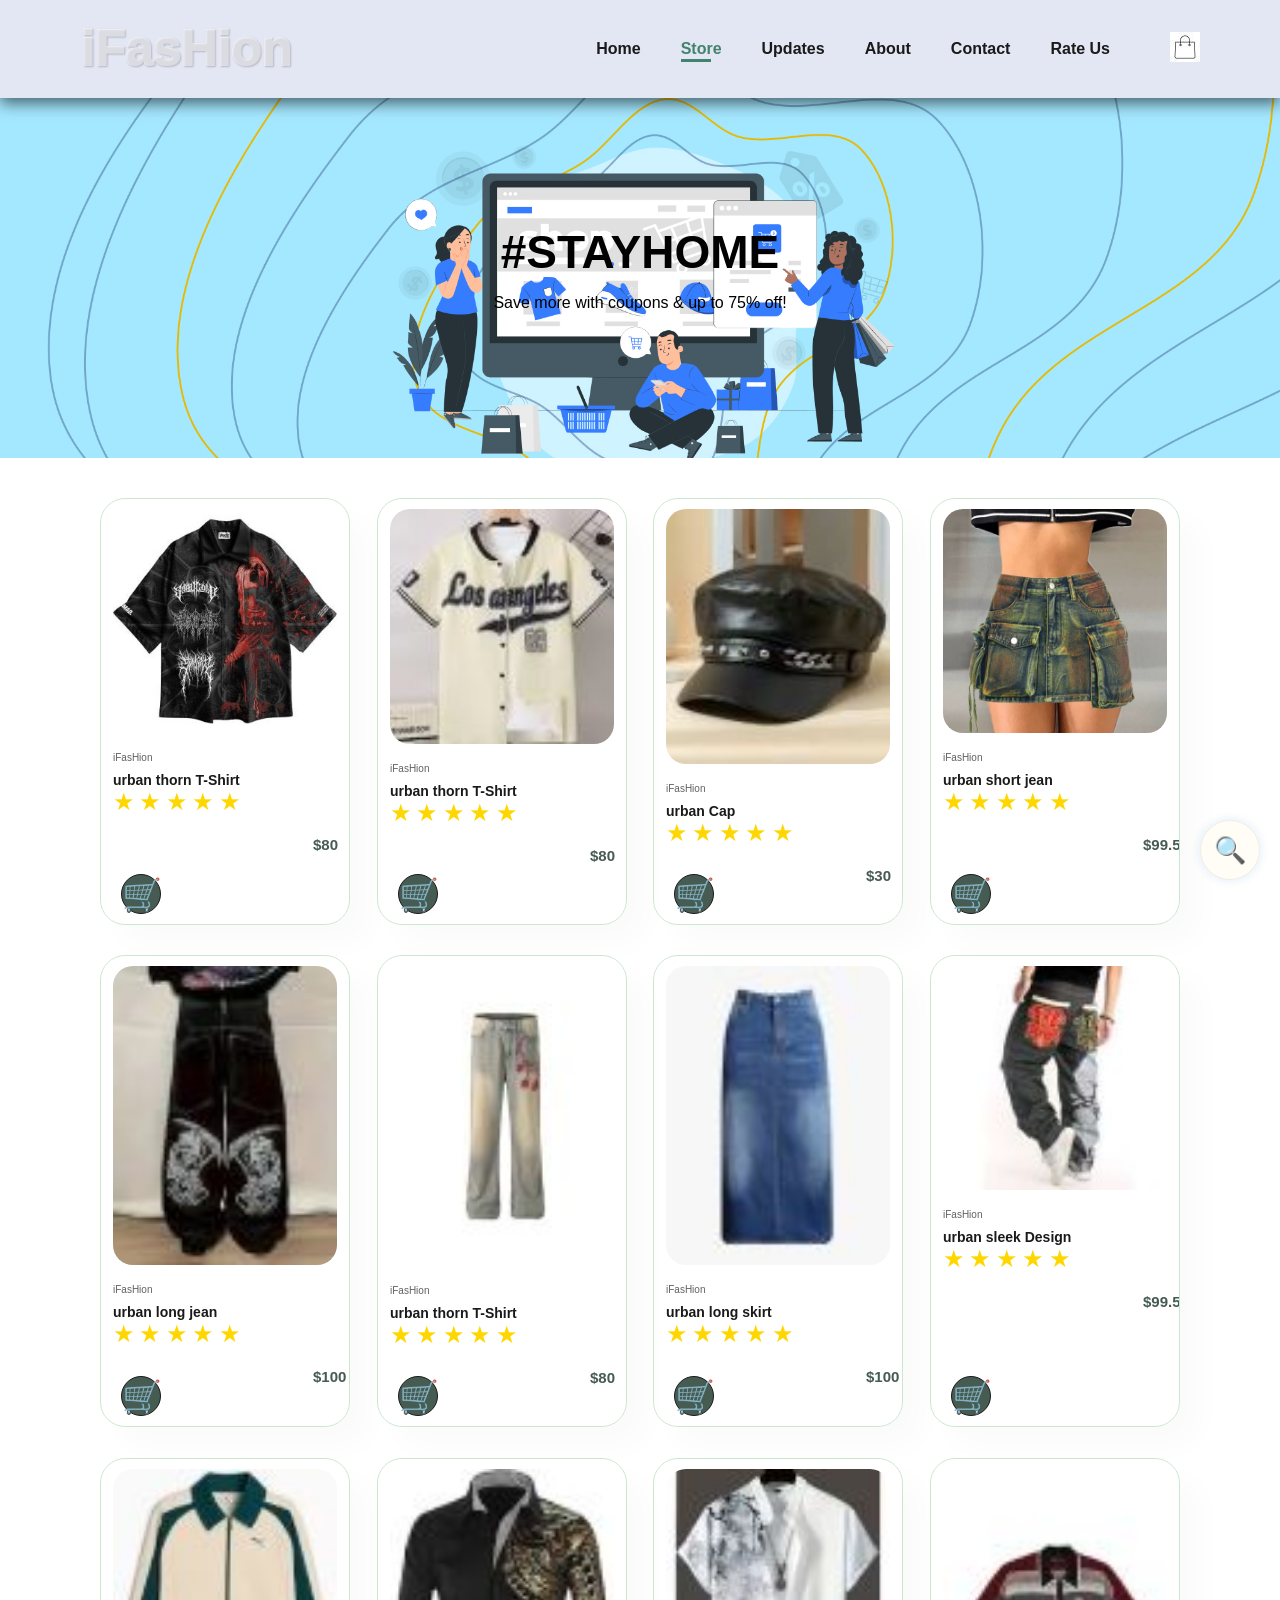
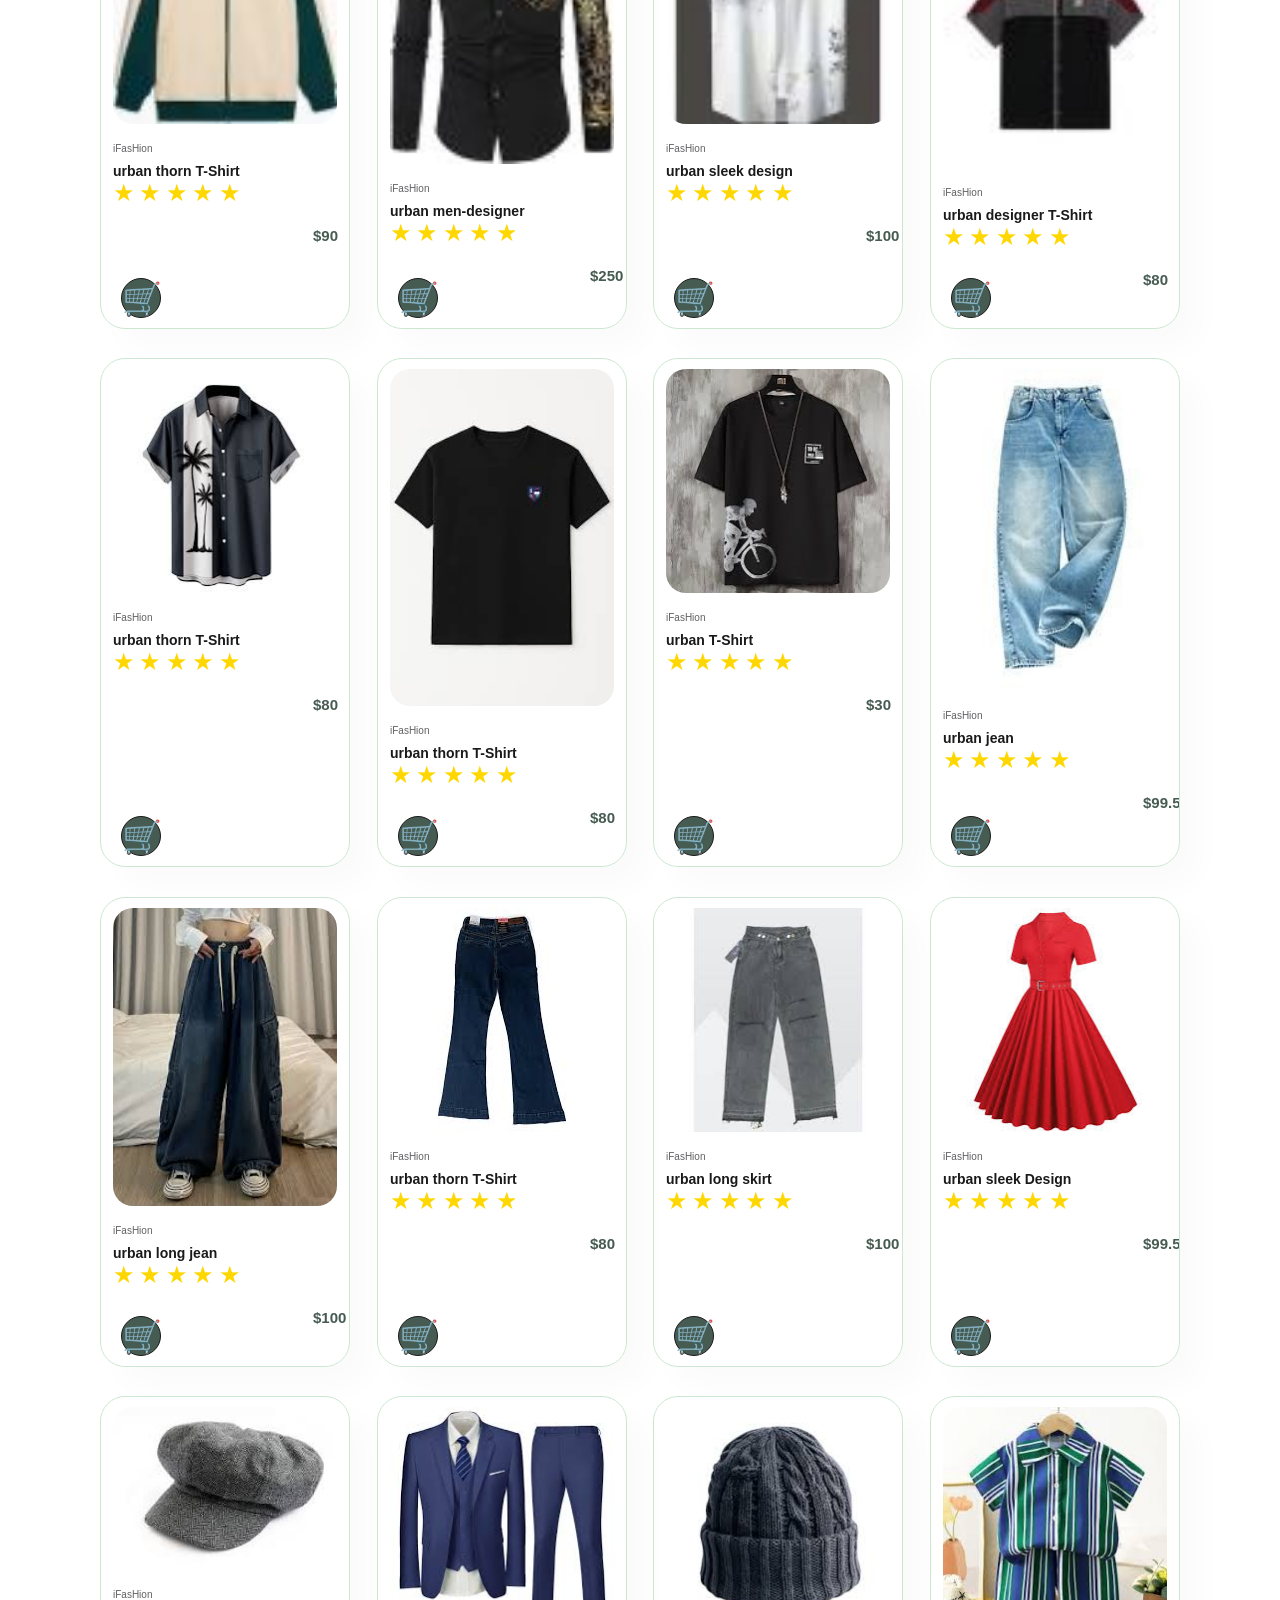
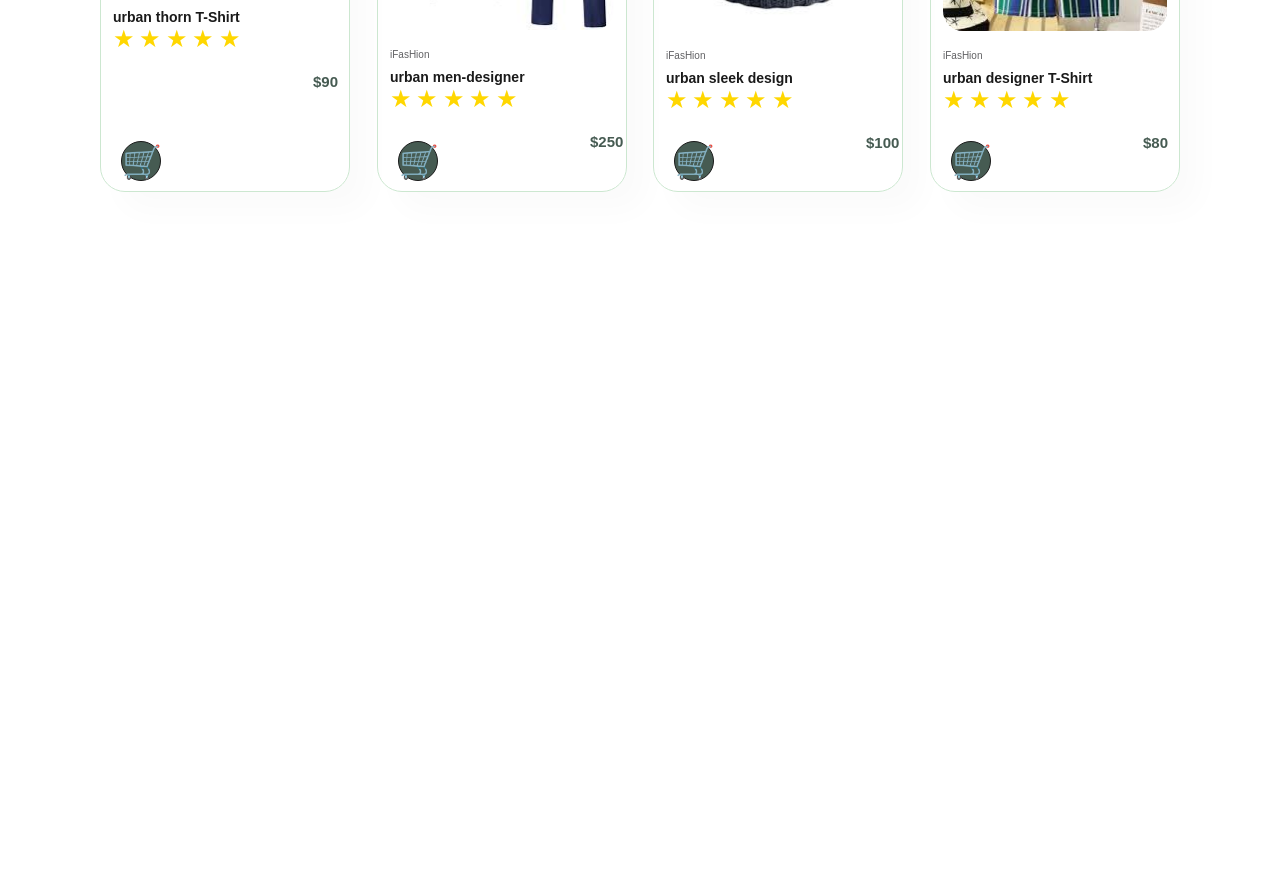
<file: shop.html>
<!DOCTYPE html>
<html lang="en">

<head>
    <meta charset="UTF-8">
    <meta name="viewport" content="width=device-width, initial-scale=1.0">
    <title>2026/E-commerce</title>
    <link rel="stylesheet" href="style.css">
</head>

<body>
    <section>

        <div class="search-wrapper">

            <div id="search-container" class="hidden">
                <input type="text" id="search-input" placeholder="Search for a product...">
            </div>

            <div class="search-trigger" onclick="toggleSearch()" aria-label="Search Toggle"> 🔍 </div>
        </div>

        <div id="results-display" class="hidden">

            <span class="close-btn" onclick="closeAll()"
                style="position:absolute; top:10px; right:15px; cursor:pointer; font-size:24px; color:#888;">&times;</span>

            <div id="product-card">

            </div>

            <div id="confirmation-ui" class="hidden">
                <hr>
                <p>Is this what you were looking for?</p>
                <div class="btn-group">
                    <button onclick="confirmSuccess()" class="btn btn-yes">Yes</button>
                    <button onclick="confirmFailure()" class="btn btn-no">No</button>
                </div>
            </div>

            <div id="status-msg" class="hidden"> We will get back to you shortly. </div>
        </div>
    </section>
    <section id="header">
        <a href="" class="logo">iFasHion</a>

        <div>
            <ul id="navbar">
                <li><a href="index.html">Home</a></li>
                <li><a class="active" href="shop.html">Store</a></li>
                <li><a href="blog.html">Updates</a></li>
                <li><a href="about.html">About</a></li>
                <li><a href="contact.html">Contact</a></li>
                <li><a href="hub.html">Rate Us</a></li>
                <li><a id="cart-name" href="cat.html">Cart</a></li>
                <a href="cart.html" id="lg-bag"><img src="shopcart.jpg" alt=""></a>
                <a href="#" id="close"> &#10005;</a>

            </ul>
        </div>
        <div id="mobile">
            <img src="shopcart.jpg" alt="">
            <div id="size">&#9776;</div>


        </div>
    </section>

    <section id="page-header" class="reveal" style=" transition-delay:0.1s">

        <h2>#STAYHOME</h2>

        <p>Save more with coupons & up to 75% off!</p>

    </section>

    <section id="product1" class=" section-p1" style=" transition-delay:0.1s">
        <div class="pro-container">
            <div class="pro" onclick="window.location.href='product.html';">
                <img src="t-shirt2.jpg" alt="">
                <div class="des">
                    <span>iFasHion</span>
                    <h5>urban thorn T-Shirt</h5>
                    <div class="star">
                        <span style="color: gold; font-size: 24px;">&#9733;</span>

                        <span style="color: gold; font-size: 24px;">&#9733;</span>

                        <span style="color: gold; font-size: 24px;">&#9733;</span>

                        <span style="color: gold; font-size: 24px;">&#9733;</span>

                        <span style="color: gold; font-size: 24px;">&#9733;</span>

                    </div>
                    <h4>$80</h4>
                </div>
                <a href="#"><span style="font-size: 32px;" class="cart">&#128722;</span>
                </a>
            </div>
            <div class="pro">
                <img src="real-1.jpg" alt="">
                <div class="des">
                    <span>iFasHion</span>
                    <h5>urban thorn T-Shirt</h5>
                    <div class="star">
                        <span style="color: gold; font-size: 24px;">&#9733;</span>

                        <span style="color: gold; font-size: 24px;">&#9733;</span>

                        <span style="color: gold; font-size: 24px;">&#9733;</span>

                        <span style="color: gold; font-size: 24px;">&#9733;</span>

                        <span style="color: gold; font-size: 24px;">&#9733;</span>

                    </div>
                    <h4>$80</h4>
                </div>
                <a href="#"><span style="font-size: 32px;" class="cart">&#128722;</span>
                </a>
            </div>
            <div class="pro">
                <img src="cap-2.jpg" alt="">
                <div class="des">
                    <span>iFasHion</span>
                    <h5>urban Cap</h5>
                    <div class="star">
                        <span style="color: gold; font-size: 24px;">&#9733;</span>

                        <span style="color: gold; font-size: 24px;">&#9733;</span>

                        <span style="color: gold; font-size: 24px;">&#9733;</span>

                        <span style="color: gold; font-size: 24px;">&#9733;</span>

                        <span style="color: gold; font-size: 24px;">&#9733;</span>

                    </div>
                    <h4>$30</h4>
                </div>
                <a href="#"><span style="font-size: 32px;" class="cart">&#128722;</span>
                </a>
            </div>
            <div class="pro">
                <img src="baggi-1.jpg" alt="">
                <div class="des">
                    <span>iFasHion</span>
                    <h5>urban short jean</h5>
                    <div class="star">
                        <span style="color: gold; font-size: 24px;">&#9733;</span>

                        <span style="color: gold; font-size: 24px;">&#9733;</span>

                        <span style="color: gold; font-size: 24px;">&#9733;</span>

                        <span style="color: gold; font-size: 24px;">&#9733;</span>

                        <span style="color: gold; font-size: 24px;">&#9733;</span>

                    </div>
                    <h4>$99.5</h4>
                </div>
                <a href="#"><span style="font-size: 32px;" class="cart">&#128722;</span>
                </a>
            </div>
            <div class="pro">
                <img src="boi-6.jpg" alt="">
                <div class="des">
                    <span>iFasHion</span>
                    <h5>urban long jean</h5>
                    <div class="star">
                        <span style="color: gold; font-size: 24px;">&#9733;</span>

                        <span style="color: gold; font-size: 24px;">&#9733;</span>

                        <span style="color: gold; font-size: 24px;">&#9733;</span>

                        <span style="color: gold; font-size: 24px;">&#9733;</span>

                        <span style="color: gold; font-size: 24px;">&#9733;</span>

                    </div>
                    <h4>$100</h4>
                </div>
                <a href="#"><span style="font-size: 32px;" class="cart">&#128722;</span>
                </a>
            </div>
            <div class="pro">
                <img src="boi-1.jpg" alt="">
                <div class="des">
                    <span>iFasHion</span>
                    <h5>urban thorn T-Shirt</h5>
                    <div class="star">
                        <span style="color: gold; font-size: 24px;">&#9733;</span>

                        <span style="color: gold; font-size: 24px;">&#9733;</span>

                        <span style="color: gold; font-size: 24px;">&#9733;</span>

                        <span style="color: gold; font-size: 24px;">&#9733;</span>

                        <span style="color: gold; font-size: 24px;">&#9733;</span>

                    </div>
                    <h4>$80</h4>
                </div>
                <a href="#"><span style="font-size: 32px;" class="cart">&#128722;</span>
                </a>
            </div>
            <div class="pro">
                <img src="long-skirt 1.jpg" alt="">
                <div class="des">
                    <span>iFasHion</span>
                    <h5>urban long skirt</h5>
                    <div class="star">
                        <span style="color: gold; font-size: 24px;">&#9733;</span>

                        <span style="color: gold; font-size: 24px;">&#9733;</span>

                        <span style="color: gold; font-size: 24px;">&#9733;</span>

                        <span style="color: gold; font-size: 24px;">&#9733;</span>

                        <span style="color: gold; font-size: 24px;">&#9733;</span>

                    </div>
                    <h4>$100</h4>
                </div>
                <a href="#"><span style="font-size: 32px;" class="cart">&#128722;</span>
                </a>
            </div>
            <div class="pro">
                <img src="boi-4.jpg" alt="">
                <div class="des">
                    <span>iFasHion</span>
                    <h5>urban sleek Design</h5>
                    <div class="star">
                        <span style="color: gold; font-size: 24px;">&#9733;</span>

                        <span style="color: gold; font-size: 24px;">&#9733;</span>

                        <span style="color: gold; font-size: 24px;">&#9733;</span>

                        <span style="color: gold; font-size: 24px;">&#9733;</span>

                        <span style="color: gold; font-size: 24px;">&#9733;</span>

                    </div>
                    <h4>$99.5</h4>
                </div>
                <a href="#"><span style="font-size: 32px;" class="cart">&#128722;</span>
                </a>
            </div>
            <div class="pro">
                <img src="real-2.jpg" alt="">
                <div class="des">
                    <span>iFasHion</span>
                    <h5>urban thorn T-Shirt</h5>
                    <div class="star">
                        <span style="color: gold; font-size: 24px;">&#9733;</span>

                        <span style="color: gold; font-size: 24px;">&#9733;</span>

                        <span style="color: gold; font-size: 24px;">&#9733;</span>

                        <span style="color: gold; font-size: 24px;">&#9733;</span>

                        <span style="color: gold; font-size: 24px;">&#9733;</span>

                    </div>
                    <h4>$90</h4>
                </div>
                <a href="#"><span style="font-size: 32px;" class="cart">&#128722;</span>
                </a>
            </div>
            <div class="pro">
                <img src="men-designer.jpg" alt="">
                <div class="des">
                    <span>iFasHion</span>
                    <h5>urban men-designer</h5>
                    <div class="star">
                        <span style="color: gold; font-size: 24px;">&#9733;</span>

                        <span style="color: gold; font-size: 24px;">&#9733;</span>

                        <span style="color: gold; font-size: 24px;">&#9733;</span>

                        <span style="color: gold; font-size: 24px;">&#9733;</span>

                        <span style="color: gold; font-size: 24px;">&#9733;</span>

                    </div>
                    <h4>$250</h4>
                </div>
                <a href="#"><span style="font-size: 32px;" class="cart">&#128722;</span>
                </a>
            </div>
            <div class="pro">
                <img src="urban-causual.jpg" alt="">
                <div class="des">
                    <span>iFasHion</span>
                    <h5>urban sleek design</h5>
                    <div class="star">
                        <span style="color: gold; font-size: 24px;">&#9733;</span>

                        <span style="color: gold; font-size: 24px;">&#9733;</span>

                        <span style="color: gold; font-size: 24px;">&#9733;</span>

                        <span style="color: gold; font-size: 24px;">&#9733;</span>

                        <span style="color: gold; font-size: 24px;">&#9733;</span>

                    </div>
                    <h4>$100</h4>
                </div>
                <a href="#"><span style="font-size: 32px;" class="cart">&#128722;</span>
                </a>
            </div>
            <div class="pro">
                <img src="designer.jpg" alt="">
                <div class="des">
                    <span>iFasHion</span>
                    <h5>urban designer T-Shirt</h5>
                    <div class="star">
                        <span style="color: gold; font-size: 24px;">&#9733;</span>

                        <span style="color: gold; font-size: 24px;">&#9733;</span>

                        <span style="color: gold; font-size: 24px;">&#9733;</span>

                        <span style="color: gold; font-size: 24px;">&#9733;</span>

                        <span style="color: gold; font-size: 24px;">&#9733;</span>

                    </div>
                    <h4>$80</h4>
                </div>
                <a href="#"><span style="font-size: 32px;" class="cart">&#128722;</span>
                </a>
            </div>

            <div class="pro">
                <img src="top3.jpg" alt="">
                <div class="des">
                    <span>iFasHion</span>
                    <h5>urban thorn T-Shirt</h5>
                    <div class="star">
                        <span style="color: gold; font-size: 24px;">&#9733;</span>

                        <span style="color: gold; font-size: 24px;">&#9733;</span>

                        <span style="color: gold; font-size: 24px;">&#9733;</span>

                        <span style="color: gold; font-size: 24px;">&#9733;</span>

                        <span style="color: gold; font-size: 24px;">&#9733;</span>

                    </div>
                    <h4>$80</h4>
                </div>
                <a href="#"><span style="font-size: 32px;" class="cart">&#128722;</span>
                </a>
            </div>
            <div class="pro">
                <img src="top2.jpg" alt="">
                <div class="des">
                    <span>iFasHion</span>
                    <h5>urban thorn T-Shirt</h5>
                    <div class="star">
                        <span style="color: gold; font-size: 24px;">&#9733;</span>

                        <span style="color: gold; font-size: 24px;">&#9733;</span>

                        <span style="color: gold; font-size: 24px;">&#9733;</span>

                        <span style="color: gold; font-size: 24px;">&#9733;</span>

                        <span style="color: gold; font-size: 24px;">&#9733;</span>

                    </div>
                    <h4>$80</h4>
                </div>
                <a href="#"><span style="font-size: 32px;" class="cart">&#128722;</span>
                </a>
            </div>
            <div class="pro">
                <img src="top4.jpg" alt="">
                <div class="des">
                    <span>iFasHion</span>
                    <h5>urban T-Shirt</h5>
                    <div class="star">
                        <span style="color: gold; font-size: 24px;">&#9733;</span>

                        <span style="color: gold; font-size: 24px;">&#9733;</span>

                        <span style="color: gold; font-size: 24px;">&#9733;</span>

                        <span style="color: gold; font-size: 24px;">&#9733;</span>

                        <span style="color: gold; font-size: 24px;">&#9733;</span>

                    </div>
                    <h4>$30</h4>
                </div>
                <a href="#"><span style="font-size: 32px;" class="cart">&#128722;</span>
                </a>
            </div>
            <div class="pro">
                <img src="top5.jpg" alt="">
                <div class="des">
                    <span>iFasHion</span>
                    <h5>urban jean</h5>
                    <div class="star">
                        <span style="color: gold; font-size: 24px;">&#9733;</span>

                        <span style="color: gold; font-size: 24px;">&#9733;</span>

                        <span style="color: gold; font-size: 24px;">&#9733;</span>

                        <span style="color: gold; font-size: 24px;">&#9733;</span>

                        <span style="color: gold; font-size: 24px;">&#9733;</span>

                    </div>
                    <h4>$99.5</h4>
                </div>
                <a href="#"><span style="font-size: 32px;" class="cart">&#128722;</span>
                </a>
            </div>
            <div class="pro">
                <img src="top-6.jpg" alt="">
                <div class="des">
                    <span>iFasHion</span>
                    <h5>urban long jean</h5>
                    <div class="star">
                        <span style="color: gold; font-size: 24px;">&#9733;</span>

                        <span style="color: gold; font-size: 24px;">&#9733;</span>

                        <span style="color: gold; font-size: 24px;">&#9733;</span>

                        <span style="color: gold; font-size: 24px;">&#9733;</span>

                        <span style="color: gold; font-size: 24px;">&#9733;</span>

                    </div>
                    <h4>$100</h4>
                </div>
                <a href="#"><span style="font-size: 32px;" class="cart">&#128722;</span>
                </a>
            </div>
            <div class="pro">
                <img src="top7.jpg" alt="">
                <div class="des">
                    <span>iFasHion</span>
                    <h5>urban thorn T-Shirt</h5>
                    <div class="star">
                        <span style="color: gold; font-size: 24px;">&#9733;</span>

                        <span style="color: gold; font-size: 24px;">&#9733;</span>

                        <span style="color: gold; font-size: 24px;">&#9733;</span>

                        <span style="color: gold; font-size: 24px;">&#9733;</span>

                        <span style="color: gold; font-size: 24px;">&#9733;</span>

                    </div>
                    <h4>$80</h4>
                </div>
                <a href="#"><span style="font-size: 32px;" class="cart">&#128722;</span>
                </a>
            </div>
            <div class="pro">
                <img src="top8.jpg" alt="">
                <div class="des">
                    <span>iFasHion</span>
                    <h5>urban long skirt</h5>
                    <div class="star">
                        <span style="color: gold; font-size: 24px;">&#9733;</span>

                        <span style="color: gold; font-size: 24px;">&#9733;</span>

                        <span style="color: gold; font-size: 24px;">&#9733;</span>

                        <span style="color: gold; font-size: 24px;">&#9733;</span>

                        <span style="color: gold; font-size: 24px;">&#9733;</span>

                    </div>
                    <h4>$100</h4>
                </div>
                <a href="#"><span style="font-size: 32px;" class="cart">&#128722;</span>
                </a>
            </div>
            <div class="pro">
                <img src="top9.jpg" alt="">
                <div class="des">
                    <span>iFasHion</span>
                    <h5>urban sleek Design</h5>
                    <div class="star">
                        <span style="color: gold; font-size: 24px;">&#9733;</span>

                        <span style="color: gold; font-size: 24px;">&#9733;</span>

                        <span style="color: gold; font-size: 24px;">&#9733;</span>

                        <span style="color: gold; font-size: 24px;">&#9733;</span>

                        <span style="color: gold; font-size: 24px;">&#9733;</span>

                    </div>
                    <h4>$99.5</h4>
                </div>
                <a href="#"><span style="font-size: 32px;" class="cart">&#128722;</span>
                </a>
            </div>
            <div class="pro">
                <img src="cap4.jpg" alt="">
                <div class="des">
                    <span>iFasHion</span>
                    <h5>urban thorn T-Shirt</h5>
                    <div class="star">
                        <span style="color: gold; font-size: 24px;">&#9733;</span>

                        <span style="color: gold; font-size: 24px;">&#9733;</span>

                        <span style="color: gold; font-size: 24px;">&#9733;</span>

                        <span style="color: gold; font-size: 24px;">&#9733;</span>

                        <span style="color: gold; font-size: 24px;">&#9733;</span>

                    </div>
                    <h4>$90</h4>
                </div>
                <a href="#"><span style="font-size: 32px;" class="cart">&#128722;</span>
                </a>
            </div>
            <div class="pro">
                <img src="cap7.jpg" alt="">
                <div class="des">
                    <span>iFasHion</span>
                    <h5>urban men-designer</h5>
                    <div class="star">
                        <span style="color: gold; font-size: 24px;">&#9733;</span>

                        <span style="color: gold; font-size: 24px;">&#9733;</span>

                        <span style="color: gold; font-size: 24px;">&#9733;</span>

                        <span style="color: gold; font-size: 24px;">&#9733;</span>

                        <span style="color: gold; font-size: 24px;">&#9733;</span>

                    </div>
                    <h4>$250</h4>
                </div>
                <a href="#"><span style="font-size: 32px;" class="cart">&#128722;</span>
                </a>
            </div>
            <div class="pro">
                <img src="cap5.jpg" alt="">
                <div class="des">
                    <span>iFasHion</span>
                    <h5>urban sleek design</h5>
                    <div class="star">
                        <span style="color: gold; font-size: 24px;">&#9733;</span>

                        <span style="color: gold; font-size: 24px;">&#9733;</span>

                        <span style="color: gold; font-size: 24px;">&#9733;</span>

                        <span style="color: gold; font-size: 24px;">&#9733;</span>

                        <span style="color: gold; font-size: 24px;">&#9733;</span>

                    </div>
                    <h4>$100</h4>
                </div>
                <a href="#"><span style="font-size: 32px;" class="cart">&#128722;</span>
                </a>
            </div>
            <div class="pro">
                <img src="cap6.jpg" alt="">
                <div class="des">
                    <span>iFasHion</span>
                    <h5>urban designer T-Shirt</h5>
                    <div class="star">
                        <span style="color: gold; font-size: 24px;">&#9733;</span>

                        <span style="color: gold; font-size: 24px;">&#9733;</span>

                        <span style="color: gold; font-size: 24px;">&#9733;</span>

                        <span style="color: gold; font-size: 24px;">&#9733;</span>

                        <span style="color: gold; font-size: 24px;">&#9733;</span>

                    </div>
                    <h4>$80</h4>
                </div>
                <a href="#"><span style="font-size: 32px;" class="cart">&#128722;</span>
                </a>
            </div>
        </div>
    </section>
    <section id="page" class=" reveal section-p1" style=" transition-delay:0.1s">
        <a href="#" class="fill">1</a>
        <a href="#" class="fill">2</a>
        <a href="#" class="fill" id="dill">NEXT</a>
    </section>
    <section id="newsletter" class="reveal section-p1" style=" transition-delay:0.1s" section-m1>
        <div class="newtext">
            <h4>Sign up for iFasHion</h4>
            <p>Get E-mail updates about out latest shop <span style="color: rgb(214, 117, 6);">special offer.</span></p>
        </div>
        <div class="form">
            <input type="text" placeholder="your email address">
            <button class="normal">SIGN UP</button>
        </div>
    </section>

    <footer id="section-p1" class="reveal" style=" transition-delay:0.1s">
        <div class="col">
            <h6 class="logo">iFasHion</h6>
            <h4>contact</h4>
            <p><strong>Address:</strong> 7 Joseph Ekpo Street,Ijegun road,Nigeria</p>
            <p><strong>phone:</strong>+234 7052807481/+234 09011036223</p>
            <p><strong>Hours:</strong>10:00 - 19:00, Mon - Sat</p>
            <div class="follow">
                <h4>follow us</h4>
                <div class="icon">
                    <img src="fb.jpg" alt="">
                    <img src="whats.png" alt="">
                    <img src="insta.jpg" alt="">
                    <img src="tik.png" alt="">
                </div>

            </div>

        </div>
        <div class="col">
            <h4>About</h4>
            <p>About us</p>
            <a href="#">delivery information</a>
            <a href="#">privacy policy</a>
            <a href="#">terms & conditions</a>
            <a href="#">contact us</a>
        </div>
        <div class="col">
            <h4>My Account</h4>
            <a href="#">Sign In</a>
            <a href="#">View Cart</a>
            <a href="#">My WhishList</a>
            <a href="#">Helps</a>
        </div>
        <div class="col install">
            <h4>Install App</h4>
            <p>From App Store or Google Store</p>
            <div class="row">
                <img src="google.png" alt="">
                <img src="app-store.png" alt="">
            </div>
            <p>Secure Payment Gateways</p>
            <img src="visa.png" alt="">
        </div>
        <div class="copy-right">
            <p>@2026,CODE-X E-commerce || BUILT WITH HTML CSS JS</p>
        </div>
    </footer>

    <script src="script.js"></script>

</body>

</html>
</file>
<file: style.css>
* {
  margin: 0;
  padding: 0;
  box-sizing: border-box;
  font-family: 'spartan', sans-serif;
}

h1 {
  font-size: 50px;
  line-height: 64px;
  color: #222;

}

h2 {
  font-size: 46px;
  line-height: 54px;
  color: #222;

}

h3 {
  font-size: 50px;
  line-height: 64px;
  color: #222;

}

h4 {
  font-size: 20px;
  color: #222;

}

h6 {
  font-size: 17px;
  font-weight: 700;
}

p {
  font-size: 16px;
  color: #465b52;
  margin: 15px 0 20px 0;
}

.section-p1 {
  padding: 5px 80px;
}

.section-m1 {
  padding: 40px 0;
}

body {
  width: 100%;
}

#header {
  align-items: center;
  display: flex;
  justify-content: space-between;
  padding: 20px 80px;
  background: #E3E6F3;
  box-shadow: 0 5px 15px rgb(0, 0, 0, 0.6);
  z-index: 999;
  position: sticky;
  top: 0;
  left: 0;
}

#navbar {
  display: flex;
  align-items: center;
  justify-content: center;
}

#navbar li {
  list-style: none;
  padding: 0 20px;
  position: relative;
}

#navbar li a {
  text-decoration: none;
  font-size: 16px;
  font-weight: 600;
  color: #1a1a1a;
  transition: 0.3s ease;
}

#navbar li a:hover,
#navbar li a.active {
  color: rgb(67, 131, 109);
  ;
}

#navbar li a.active::after,
#navbar li a:hover::after {
  content: "";
  width: 37%;
  height: 3px;
  background: rgb(67, 131, 109);
  ;
  position: absolute;
  bottom: -4px;
  left: 20px;

}

.logo {
  text-decoration: none;
  font-size: 50px;
  font-weight: 1000;
  color: rgba(255, 255, 255, 0.5);
  text-shadow: 1px 1px 2px rgba(0, 0, 0, 0.2);
}





#hero {
  background-image: url("image1.jpg");
  height: 90vh;
  width: 100%;
  background-position: top 40% right 0;
  background-size: cover;
  padding: 0 80px;
  display: flex;
  align-items: flex-start;
  justify-content: center;
  flex-direction: column;

}

#hero h4 {
  padding-bottom: 15px;
}

#hero h1 {
  color: rgb(67, 131, 109);
}

#hero button {
  border-radius: 50%;
  padding: 5px 10px 10px;
  border: 0;
  cursor: pointer;
}

#hero button:hover {
  background-color: rgb(67, 131, 109);
  color: #E3E6F3;
}

#feature .fe-box {
  width: 180px;
  text-align: center;
  padding: 25px 15px;
  box-shadow: 20px 20px 14px rgba(0, 0, 0, 0.03);
  border: 1px solid #cce7d0;
  border-radius: 4px;
  margin: 15px 0;
}

#feature .fe-box:hover {
  box-shadow: 10px 10px 54px rgba(43, 11, 11, 0.03);

}

#feature .fe-box img-1 {
  width: 100%;
  margin-bottom: 10px;
}

#feature .fe-box h6 {
  display: inline-block;
  padding: 9px 8px 6px 8px;
  line-height: 1;
  border-radius: 4px;
  color: rgb(67, 131, 109);
  background-color: rgb(33, 49, 63);
}

#feature {
  display: flex;
  align-items: center;
  justify-content: space-between;
  flex-wrap: wrap;
}

#feature .fe-box:nth-child(2) h6 {
  background-color: rgb(35, 35, 189);
}

#feature .fe-box:nth-child(3) h6 {
  background-color: rgb(161, 161, 24);
}

#feature .fe-box:nth-child(4) h6 {
  background-color: rgb(34, 34, 70);
}

#feature .fe-box:nth-child(5) h6 {
  background-color: rgb(153, 46, 64);
}

#feature .fe-box:nth-child(6) h6 {
  background-color: rgb(54, 54, 100);
}

#product1 {
  text-align: center;

}

#product1 .pro {
  width: 23%;
  min-width: 250px;
  padding: 10px 12px;
  border: 1px solid #cce7d0;
  border-radius: 25px;
  cursor: pointer;
  box-shadow: 20px 20px 30px rgba(0, 0, 0, 0.02);
  margin: 15px 0;
  transition: 0.2s ease;
  position: relative;
}

#product1 .pro:hover {
  box-shadow: 20px 20px 30px rgba(0, 0, 0, 0.06);
}

#product1 .pro img {
  width: 100%;
  border-radius: 20px;
}

#product1 .pro .des {
  text-align: start;
  padding: 10px 0;
}

#product1 .pro .des span {
  color: #606063;
  font-size: 12px;
}

#product1 .pro .des h5 {
  padding-top: 7px;
  color: #1a1a1a;
  font-size: 14px;
}

#product1 .pro .des span {
  font-size: 10px;
}

#product1 .pro .des h4 {
  padding: 20px 200px;
  font-weight: 700;
  font-size: 15px;
  color: #465b52;
}

#product1 .pro .cart {
  width: 40px;
  height: 40px;
  line-height: 40px;
  border-radius: 50px;
  font-weight: 500;
  background-color: #465b52;
  border: 1px solid #1a1a1a;
  position: absolute;
  bottom: 10px;
  left: 20px;
}

#product1 .pro-container {
  display: flex;
  justify-content: space-between;
  padding: 20px;
  flex-wrap: wrap;
}

#banner {
  display: flex;
  flex-direction: column;
  justify-content: center;
  align-items: center;
  text-align: center;
  background-image: url("banner-3.jpg");
  width: 100%;
  height: 40vh;
  background-size: cover;
  background-position: center;
}

button.normal {
  font-size: 14px;
  font-weight: 600;
  padding: 15px 30px;
  color: #000;
  background-color: #fff;
  border-radius: 4px;
  cursor: pointer;
  border: none;
  transition: 0.2s;
  outline: none;
  margin-top: 100px;
}

#banner button:hover {
  background: #465b52;
  color: #fff;
}

#sm-banner .banner-box {
  display: flex;
  flex-direction: column;
  justify-content: center;
  align-items: flex-start;
  background-image: url("banner-2.jpg");
  min-width: 500px;
  height: 50vh;
  background-size: cover;
  background-position: center;
  padding: 30px;
}

#sm-banner {
  display: flex;
  justify-content: space-between;
  flex-wrap: wrap;

}

#sm-banner h4 {
  color: #fff;
  font-size: 20px;
  font-weight: 300;
}

#sm-banner h2 {
  color: #fff;
  font-size: 40px;
  font-weight: 800;
}

#sm-banner span {
  color: #fff;
  font-size: 14px;
  font-weight: 500;
  padding-bottom: 15px;
}

button.white {
  font-size: 13px;
  font-weight: 600;
  padding: 11px 18px;
  color: #fff;
  background-color: transparent;
  cursor: pointer;
  border: 1px solid #fff;
  transition: 0.2s;
  outline: none;
}

#sm-banner .banner-box:hover button {
  color: #fff;
  background: #465b52;
  border: 1px solid #465b52;
}

#sm-banner .banner-box2 {
  background-image: url("banner-5.jpg");
}

#banner-3 .banner-box {
  display: flex;
  flex-direction: column;
  justify-content: center;
  align-items: flex-start;
  background-image: url("banner-3.jpg");
  width: 300px;
  height: 40vh;
  background-size: cover;
  background-position: center;
  padding: 20px;
  margin-bottom: 10px;
}

#banner-3 h2 {
  color: #fff;
  font-size: 25px;
  font-weight: 200;
}

#banner-3 h3 {
  color: #c02727;
  font-weight: 800;
  font-size: 15px;
}

#banner-3 {
  display: flex;
  justify-content: space-between;
  flex-wrap: wrap;
  padding: 0 50px;
}

#banner-3 .banner-box2 {
  background-image: url("banner-7.jpg");
}

#banner-3 .banner-box3 {
  background-image: url("banner-6.jpg");
  padding: 80px;
}

#newsletter {
  display: flex;
  justify-content: space-between;
  flex-wrap: wrap;
  align-items: center;
  background-image: url("banner-5.jpg");
  background-repeat: no-repeat;
  background-position: 100% 30%;
  background-color: #000;
}

#newsletter h4 {
  font-size: 22px;
  font-weight: 700;
  color: #fff;
}

#newsletter p {
  font-size: 15px;
  font-weight: 500;
  color: #26be12;
}

#newsletter input {
  height: 3.125rem;
  padding: 0 1.25rem;
  font-size: 14px;
  border: 1px solid transparent;
  border-radius: 4px;
  outline: none;
  border-top-right-radius: 0;
  border-bottom-right-radius: 0;
}

#newsletter button {
  background-color: #465b52;
  color: #fff;
  white-space: nowrap;
  border-top-left-radius: 0;
  border-bottom-left-radius: 0;
}

#newsletter.form {
  display: flex;
  width: 20%;
}

footer {
  display: flex;
  flex-wrap: wrap;
  justify-content: space-between;
  margin-top: 50px;
}

footer .col {
  display: flex;
  flex-direction: column;
  align-items: flex-start;
  margin-bottom: 20px;
}

footer .logo {
  margin-bottom: 30px;
}

footer h4 {
  font-size: 24px;
  padding-bottom: 20px;
}

footer p {
  font-size: 15px;
  margin: 0 0 8px 0;
}

footer a {
  font-size: 15px;
  text-decoration: none;
  color: #000;
  margin-bottom: 10px;
}

footer .follow {
  margin-top: 20px;

}

footer .follow img {
  color: #1a1a1a;
  padding-right: 4px;
  cursor: pointer;
}

footer .install .row img {
  border: 1px solid #606063;
}

footer .follow img:hover,
footer a:hover {
  color: #0ca763;
}

footer .copy-right {
  width: 100%;
  text-align: center;

}

#mobile {
  display: none;
  align-items: center;
}

#close {
  display: none;
}

#page-header {
  background-image: url('img-cart2.jpg');
  width: 100%;
  height: 40vh;
  display: flex;
  background-size: cover;
  justify-content: center;
  text-align: center;
  flex-direction: column;
  padding: 14px;
}

#page-header h2,
#page-header p {
  color: #020101;
}

#page {
  text-align: center;
}

#page .fill {
  text-decoration: none;
  background-color: #465b52;
  padding: 15px 20px;
  border-radius: 4px;
  color: #140c0c;
  font-weight: 600;
  text-align: center;
  transform: translateX(-80px);
}

#details .single-image {
  width: 40%;
  margin-right: 50px;
}

.small-img-group {
  display: flex;
  justify-content: space-between;
}

.small-img-col {
  flex-basis: 54%;
  cursor: pointer;
}

#details {
  display: flex;
  margin-top: 20px;
}

#details .single-details {
  width: 50%;
  padding-top: 30px;
}

#details .single-details h4 {
  padding: 40px 0 20px 0;
}

#details .single-details h2 {
  font-size: 26px;
}

#details .single-details select {
  display: block;
  padding: 5px 10px;
  margin-bottom: 10px;
}

#details .single-details select:focus {
  outline: none;
}

#details .single-details input {
  width: 50px;
  height: 37px;
  padding-left: 10px;
  font-size: 16px;
  margin-right: 10px;
}

#details .single-details button {
  color: #fff;
  background-color: #0ca763;
}

#details .single-details input:focus {
  outline: none;
}

#details .single-details span {
  line-height: 25px;
}

#page-header.blog-header {
  background-image: url('img-cart1.jpg');
}

#blog {
  padding: 150px 150px 0 150px;

}

#blog .blog-box {
  display: flex;
  align-items: center;
  width: 100%;
  position: relative;
  padding-bottom: 90px;
}

#blog .blog-img {
  width: 50%;
  margin-right: 40px;
}

#blog img {
  width: 100%;
  height: 300px;
  object-fit: cover;
}

#blog .blog-details {
  width: 50%;
}

#blog .blog-details a {
  text-decoration: none;
  font-size: 11px;
  color: #000;
  font-weight: 700;
  position: relative;
  transition: 0.3S;
}

#blog .blog-details h4 {
  font-size: 30px;
  font-weight: 300;
}

#blog .blog-details h2 {
  font-size: 20px;
  font-weight: 100;
}

#blog .blog-details a::after {
  content: "";
  width: 50px;
  height: 5px;
  background-color: #000;
  position: absolute;
  top: 4px;
  right: -60px;
}

#blog .blog-details a {
  color: #0ca763;
}

#blog .blog-details a:hover::after {
  background-color: #f02704;
}



#blog .blog-box h1 {
  position: absolute;
  top: -40px;
  left: 0;
  font-size: 70px;
  font-weight: 700;
  color: hsl(199, 25%, 81%);
  z-index: -1;
}

#page-header.about-header {
  background-image: url('img-cart3.webp');
}

#about-head img {
  width: 100%;
  height: 60vh;
}

#about-head {
  display: flex;
  align-items: center;
}

#about-head div {
  padding-left: 40px;
}

#about-app {
  text-align: center;
}

#about-app .video video {
  width: 100%;
  height: 100%;
  border-radius: 20px;
}

#about.app .vid-src {
  width: 70%;
  height: 100%;
  margin: 30px auto 0 auto;
}

#contact-details .details {
  width: 40%;
}

#contact-details {
  display: flex;
  align-items: center;
  justify-content: space-between;
}

#contact-details .details span,
#form-section form span {
  font-size: 12px;
}

#contact-details .details h2,
#form-section form h2 {
  font-size: 26px;
  line-height: 35px;
  padding: 20px 0;
}

#contact-details .details h2 {
  font-size: 16p;
  padding-bottom: 15;
}

#contact-details .details img {
  display: flex;
  padding: 10 0;
}

#contact-details .details p {
  margin: 0;
  font-size: 15px;
}


/* ==========================================================================
   CRISP 3D SCROLL POP-UP ENGINE (NO BLUR)
   ========================================================================== */

/* The base container state before entering the viewport screen */
.reveal {
  opacity: 0;
  transform: translateY(50px) scale(0.97) rotateX(4deg);
  transform-origin: bottom center;
  backface-visibility: hidden;
  transition: opacity 0.8s cubic-bezier(0.215, 0.610, 0.355, 1),
    transform 0.8s cubic-bezier(0.215, 0.610, 0.355, 1);
  visibility: visible !important;
}

/* Crisp entrance trigger */
.reveal.active {
  opacity: 1;
  transform: translateY(0) scale(1) rotateX(0deg);
}

/* --- Internal Nested Text Staggering Engine --- */
/* This masks and slides up inner text cleanly like high-end agencies */
.reveal .des h5,
.reveal .des h4,
.reveal .des span,
.reveal .blog-details h4,
.reveal .blog-details h2 {
  opacity: 0;
  transform: translateY(20px);
  transition: opacity 0.6s cubic-bezier(0.16, 1, 0.3, 1),
    transform 0.6s cubic-bezier(0.16, 1, 0.3, 1);
}

/* Triggers inner text layers sequentially once the parent box pops up */
.reveal.active .des h5,
.reveal.active .blog-details h4 {
  opacity: 1;
  transform: translateY(0);
  transition-delay: 0.15s;
}

.reveal.active .des span,
.reveal.active .blog-details h2 {
  opacity: 1;
  transform: translateY(0);
  transition-delay: 0.25s;
}

.reveal.active .des h4 {
  opacity: 1;
  transform: translateY(0);
  transition-delay: 0.35s;
}

/* --- Left-to-Right Row Delays --- */
.delay-1 {
  transition-delay: 0.08s;
}

.delay-2 {
  transition-delay: 0.16s;
}

.delay-3 {
  transition-delay: 0.24s;
}

.delay-4 {
  transition-delay: 0.32s;
}


/* ==========================================================================
   PREMIUM GLASS-LIFT HOVER EFFECTS
   ========================================================================== */
#product1 .pro,
#feature .fe-box,
#blog .blog-box,
.small-img-col {
  overflow: hidden;
  position: relative;
  transition: transform 0.5s cubic-bezier(0.16, 1, 0.3, 1),
    box-shadow 0.5s cubic-bezier(0.16, 1, 0.3, 1);
  will-change: transform, box-shadow;
}

#product1 .pro img,
#feature .fe-box img,
#blog .blog-box img,
.small-img-col img {
  transition: transform 0.6s cubic-bezier(0.16, 1, 0.3, 1);
  will-change: transform;
}

/* Smooth Card Scaling Rise */
#product1 .pro:hover,
#feature .fe-box:hover,
#blog .blog-box:hover {
  transform: translateY(-8px) scale(1.015);
  box-shadow: 0 20px 35px rgba(70, 91, 82, 0.15) !important;
}

/* Ultra-Crisp Internal Image Micro-Pan */
#product1 .pro:hover img,
#feature .fe-box:hover img,
#blog .blog-box:hover img {
  transform: scale(1.05);
}

/* ==========================================================================
   LUXURY HOVER PERSPECTIVE & MICRO-ZOOM ENGINE
   ========================================================================== */

/* 1. Container Setup for Hover Targets */
#product1 .pro,
#feature .fe-box,
#blog .blog-box,
.small-img-col {
  position: relative;
  overflow: hidden;
  /* Clips the internal image zoom cleanly */
  transition: transform 0.6s cubic-bezier(0.16, 1, 0.3, 1),
    box-shadow 0.6s cubic-bezier(0.16, 1, 0.3, 1),
    border-color 0.4s ease;
  will-change: transform, box-shadow;
}

/* 2. Setup Transitions for Images inside those targets */
#product1 .pro img,
#feature .fe-box img,
#blog .blog-box img,
.small-img-col img {
  transition: transform 0.8s cubic-bezier(0.16, 1, 0.3, 1),
    filter 0.6s ease;
  will-change: transform;
}

/* 3. The Hover Effect: Smooth 3D-Lift Card & Subtle Image Zoom/Tilt */
#product1 .pro:hover,
#feature .fe-box:hover,
#blog .blog-box:hover,
.small-img-col:hover {
  transform: translateY(-12px) scale(1.02);
  /* Smooth elevation lift */
  box-shadow: 0 22px 40px rgba(0, 0, 0, 0.12) !important;
  /* Elegant floating shadow */
}

/* Internal Image Pan-Tilt Action */
#product1 .pro:hover img,
#feature .fe-box:hover img,
#blog .blog-box:hover img,
.small-img-col:hover img {
  transform: scale(1.09) rotate(1.5deg);
  /* Internal image scales up slightly and tilts */
  filter: brightness(1.04);
  /* Subtle professional lighting pop */
}


/* ==========================================================================
   SCROLL POP-UP ENGINE (INTEGRATED WITH YOUR REVEAL CLASS)
   ========================================================================== */
/* Setting structural defaults for sequential delays */
.reveal {
  opacity: 0;
  transform: translateY(60px) scale(0.96);
  filter: blur(4px);
  transition: opacity 0.8s cubic-bezier(0.16, 1, 0.3, 1),
    transform 0.8s cubic-bezier(0.16, 1, 0.3, 1),
    filter 0.6s ease;
  visibility: visible !important;
  /* Overriding hidden blocks cleanly */
}

/* Active triggering states */
.reveal.active {
  opacity: 1;
  transform: translateY(0) scale(1);
  filter: blur(0);
}

/* Staggered sequential entrance delays for horizontal items */
.delay-1 {
  transition-delay: 0.1s;
}

.delay-2 {
  transition-delay: 0.2s;
}

.delay-3 {
  transition-delay: 0.3s;
}

.delay-4 {
  transition-delay: 0.4s;
}

#contact-details .map {
  width: 50%;
  height: 400px;
}

#contact-details .map iframe {
  width: 100%;
  height: 100%;
}

#form-section form {
  width: 65%;
  display: flex;
  flex-direction: column;
  align-items: start;
  justify-content: space-between;
  box-shadow: 0px 10px 10px rgb(0, 0, 0, 0.6);
  padding: auto;
  margin: 20px 20px;
  border-radius: 10px;
}

#form-section form input,
#form-section form textarea {
  width: 100%;
  padding: 12px 15px;
  outline: none;
  margin-bottom: 20px;
  border: 2px solid #cfb0b0;
}

#form-section form button {
  background-color: #1a1a1a;
  color: #fff;
  margin: 30px;
}

.comment-entry {
  position: relative;
}

.delete-btn {
  background: none;
  border: none;
  color: #606060;
  font-size: 12px;
  font-weight: 500;
  cursor: pointer;
  margin-top: 4px;
  padding: 4px 8px;
  border-radius: 2px;
  visibility: hidden;
}

#site-preloader {
  position: fixed;
  top: 0;
  left: 0;
  width: 100%;
  height: 100%;
  background-color: #ffffff;
  z-index: 99999;
  display: flex;
  justify-content: center;
  align-items: center;
  transition: opacity 0.8s ease-in-out;
}

.preloader-box {
  text-align: center;
  width: 200px;
}

.preloader-text {
  font-family: sans-serif;
  font-size: 12px;
  letter-spacing: 5px;
  color: #333;
  margin-bottom: 15px;
}

.preloader-track {
  width: 100%;
  height: 1px;
  background: #eeeeee;
  position: relative;
  overflow: hidden;
}

.preloader-fill {
  width: 0%;
  height: 100%;
  background: #333;
}

.start-animating {
  animation: loadProgress 10s linear forwards;
}

.scroll {
  display: flex;
  flex-direction: column;
  align-items: center;
  justify-content: center;
}

.scroll p {
  text-align: center;
  color: #000;
  font-weight: 800;
  font-size: 20PX;
}

@keyframes loadProgress {
  0% {
    width: 0%;
  }

  100% {
    width: 100%;
  }
}

.preloader-hidden {
  opacity: 0;
  pointer-events: none;
}

.reveal {
  opacity: 0;
  transform: translateY(50px) scale(0.95);
  transition: all 1s cubic-bezier(0.16, 1, 0.3, 1);
  /* Ultra-smooth "Sleek" curve */
  visibility: hidden;
}


.reveal.active {
  opacity: 1;
  transform: translateY(0) scale(1);
  visibility: visible;
}

.search-wrapper {
  position: fixed;
  bottom: 20px;
  right: 20px;
  display: flex;
  align-items: center;
  z-index: 1000;
  font-family: 'Segoe UI', Tahoma, Geneva, Verdana, sans-serif;
}

.search-trigger {
  background: #fffdf5;
  color: #555;
  width: 60px;
  height: 60px;
  border-radius: 50%;
  display: flex;
  justify-content: center;
  align-items: center;
  cursor: pointer;
  font-size: 26px;
  flex-shrink: 0;
  border: 1px solid #f0ede4;
  position: relative;
  overflow: hidden;
  box-shadow: 0 0 15px rgba(255, 253, 245, 0.8), 0 0 10px rgba(0, 123, 255, 0.2);
  animation: waterGlow 3s infinite alternate ease-in-out;
}

@keyframes waterGlow {
  0% {
    box-shadow: 0 0 10px rgba(255, 253, 245, 0.6), 0 0 5px rgba(0, 123, 255, 0.1);
  }

  100% {
    box-shadow: 0 0 25px rgba(255, 253, 245, 1), 0 0 20px rgba(0, 123, 255, 0.4);
  }
}

#search-container {
  background: #fffdf5;
  border-radius: 30px;
  box-shadow: 0 4px 15px rgba(0, 0, 0, 0.1);
  margin-right: 10px;
  padding: 5px 15px;
  display: flex;
  align-items: center;
  transition: all 0.3s ease;
  max-width: calc(100vw - 100px);
}

#search-input {
  border: none;
  outline: none;
  background: transparent;
  padding: 12px 5px;
  width: 200px;
  font-size: 16px;
}


#results-display {
  position: fixed;
  top: 50%;
  left: 50%;
  transform: translate(-50%, -50%);
  background: white;
  padding: 25px 20px 20px 20px;
  border-radius: 15px;
  box-shadow: 0 10px 40px rgba(0, 0, 0, 0.3);
  width: 85%;
  max-width: 400px;
  text-align: center;
  z-index: 2000;
}

.close-btn {
  position: absolute;
  top: 10px;
  right: 15px;
  font-size: 24px;
  font-weight: bold;
  color: #aaa;
  cursor: pointer;
  line-height: 1;
}

.close-btn:hover {
  color: #555;
}

.product-img {
  width: 100%;
  height: auto;
  max-height: 250px;
  object-fit: contain;
  border-radius: 10px;
}

.btn-group {
  display: flex;
  gap: 10px;
  justify-content: center;
  margin-top: 15px;
}

.btn {
  flex: 1;
  padding: 12px;
  border: none;
  border-radius: 8px;
  font-weight: bold;
  cursor: pointer;
}

.btn-yes {
  background: #28a745;
  color: white;
}

.btn-no {
  background: #dc3545;
  color: white;
}

.hidden {
  display: none !important;
}


@media (max-width: 477px) {
  .search-wrapper {
    right: 50%;
    transform: translateX(50%);
    width: auto;
    max-width: 90%;
  }

  #results-display {
    width: 80%;
    max-width: 300px;
    padding: 20px 12px;
    max-height: 80vh;
    overflow-y: auto;
  }

  .product-img {
    max-height: 150px;
    margin-bottom: 8px;
  }

  #product-card h3 {
    font-size: 1.1rem;
    margin: 5px 0;
  }

  .btn-group {
    gap: 5px;
  }

  .btn-yes,
  .btn-no {
    padding: 10px 5px;
    font-size: 13px;
  }
}



.delete-btn:hover {
  background-color: #e5e5e5;
  color: #000;
}

#main-wrapper {
  background: white;
  padding: 20px;
  border-radius: 12px;
  width: 100%;
  box-sizing: border-box;
}

#user-setup,
#reset-section {
  margin-bottom: 20px;
  padding: 15px;
  background: #f1f1f1;
  border-radius: 8px;
}

input {
  padding: 8px;
  border: 1px solid #ccc;
  border-radius: 4px;
  margin: 5px 0;
}

.profile-circle {
  width: 45px;
  height: 45px;
  background: white;
  border: 1px solid #333;
  border-radius: 50%;
  display: flex;
  align-items: center;
  justify-content: center;
  font-size: 9px;
  font-weight: bold;
  flex-shrink: 0;
}

.input-row {
  display: flex;
  gap: 15px;
  margin-top: 15px;
}

.input-container {
  flex-grow: 0;
  width: 60%;
  border-bottom: 1px solid #ccc;
}

#comment-text {
  width: 100%;
  border: none;
  outline: none;
  background: transparent;
  padding: 5px 0;
}

.post-btn {
  background: #065fd4;
  color: white;
  border: none;
  padding: 8px 15px;
  border-radius: 20px;
  cursor: pointer;
}

.action-btn {
  background: none;
  border: none;
  font-size: 12px;
  cursor: pointer;
  color: #606060;
  margin-right: 10px;
}

.liked {
  color: #065fd4 !important;
  font-weight: bold;
}

.star-big {
  font-size: 32px;
  cursor: pointer;
  color: #ccc;
}

.star-big.active {
  color: #fbc02d;
}

#support-section {
  margin-top: 40px;
  border: 1.5px solid #065fd4;
  padding: 10px;
  width: 300px;
  margin-inline: auto;
  text-align: center;
  border-radius: 8px;
}

.ad-placeholder {
  height: 60px;
  border: 1px dashed #bbb;
  display: flex;
  align-items: center;
  justify-content: center;
  margin-top: 5px;
  background: #fff;
}

#cart table {
  width: 100%;
  border-collapse: collapse;
  table-layout: fixed;
  white-space: nowrap;
}

#cart table img {
  width: 50px;
}

#cart table td:nth-child(1) {
  width: 100px;
  text-align: center;
}

#cart table td:nth-child(2) {
  width: 120px;
  text-align: center;
}

#cart table td:nth-child(3) {
  width: 250px;
  text-align: center;
}

#cart table td:nth-child(4),
#cart table td:nth-child(5),
#cart table td:nth-child(6) {
  width: 150px;
  text-align: center;
}

#cart table td:nth-child(5) input {
  width: 70px;
  padding: 10px 5px 10px 15px;
}

#cart table thead {
  border: 1px solid #cfb0b0;
  border-left: none;
  border-right: none;
}

#cart table thead td {
  font-weight: 700;
  text-transform: uppercase;
  font-size: 13px;
  padding: 18px 0;
}

#cart table tbody tr td {
  padding-top: 15px;
}

#cart table tbody td {
  font-size: 30px;
}

#cart-add {
  display: flex;
  flex-wrap: wrap;
  justify-content: space-between;
}

#coupon {
  width: 50%;
  margin-bottom: 30px;
}

#coupon h3,
#subtotal h3 {
  padding-bottom: 15px;
  font-size: 25px;
}

#coupon input {
  padding: 10px 20px;
  outline: none;
  width: 60%;
  margin-right: 10px;
  border: 1px solid #cfb0b0;
}

#coupon button,
#subtotal button {
  background: #065fd4;
  color: #fff;
  padding: 12px 20px;
}

#subtotal {
  width: 50%;
  margin-bottom: 30px;
  border: 1px solid #cfb0b0;
  padding: 30px;
}

#subtotal table {
  border-collapse: collapse;
  width: 100%;
  margin-bottom: 20px;
}

#subtotal table td {
  width: 50%;
  border: 1px solid #cfb0b0;
  padding: 10px;
  font-size: 13px;
}

#cart-name {
  display: none;
}

#cart {
  overflow-x: auto;
}

@media (max-width:789px) {
  #navbar {
    display: flex;
    flex-direction: column;
    align-items: flex-start;
    justify-content: flex-start;
    position: fixed;
    top: 0;
    height: 100vh;
    right: -300px;
    width: 300px;
    background: #fff;
    box-shadow: 0 40px 60px rgba(0, 0, 0, 0.1);
    padding: 80px 0 0 10px;
    transition: 0.2s;
  }

  #cart-name {
    display: flex;
  }

  #navbar li {
    margin-bottom: 25px;
  }

  #mobile {
    display: flex;
    align-items: center;
    font-size: 24px;
  }

  #mobile img {
    left: 30px;
    font-size: 94px;
    padding: 20px;
  }

  #navbar.active {
    right: 0;
  }

  #close {
    position: absolute;
    top: 30px;
    left: 30px;
    color: #000;
    font-size: 14px;
    font-weight: 900;
    display: initial;
  }

  #lg-bag {
    display: none;
  }

  #hero {
    height: 70vh;
    padding: 0 20px;
    background-position: top 30% right 30%;

  }

  #feature {
    justify-content: center;
  }

  #feature .fe-box {
    margin: 15px 15px;
  }

  .section-p1 {
    padding: 40px 40px;
  }

  #product1 .pro-container {
    justify-content: center;
  }

  #product1 .pro {
    margin: 15px;
  }

  #banner {
    height: 20vh;
  }

  #sm-banner .banner-box {
    min-width: 100%;
    height: 30vh;
  }

  #banner-3 {
    padding: 0 76px;
  }

  #banner-3 .banner-box3 {
    padding: 47px 220px;
  }

  #banner-3 h3 {
    color: #c02727;
    font-weight: 800;
    font-size: 10px;
  }

  #banner-3 h2 {
    color: #26be12;
    font-size: 15px;
    font-weight: 200;
  }

  #newsletter {
    height: 30vh;
  }

  #form-section form {
    width: 90%;
  }

  #mobile img {
    left: 30px;
    font-size: 94px;
    padding: 20px;
  }
}

@media (max-width:477px) {
  #header {
    padding: 10px 10px;
  }

  #hero {
    padding: 0 20px;
    background-position: 55%;
  }

  h2 {
    font-size: 32px;
  }

  h2 {
    font-size: 20px;
  }

  .section-p1 {
    padding: 20px;
  }

  #feature .fe-box {
    width: 155px;
    margin: 0 0 15px 0;
  }

  #feature {
    justify-content: space-between;
  }

  #product1 .pro-container {
    width: 100%;
  }

  #sm-banner .banner-box {
    height: 40vh;
    margin-top: 14px;
  }

  #banner-3 {
    padding: 0 10px;
  }

  #banner-3 .banner-box {
    width: 100%;
  }

  #banner-3 .banner-box2 {
    padding: 20px 40px;
  }

  #banner-3 .banner-box3 {
    padding: 10px 105px;
    margin-top: 10px;
  }

  #newsletter {
    height: 40vh;
    margin-top: 20px;
  }

  #newsletter input {
    width: 100%;
    transform: translateY(80px);
  }

  footer .copy-right {
    text-align: start;
  }

  #details {
    display: flex;
    flex-direction: column;
  }

  #details .single-image {
    width: 100%;
    margin-right: 0;
  }

  #details .single-details {
    width: 100%;
  }

  #blog .blog-box {
    display: flex;
    flex-direction: column;
    align-items: flex-start;
  }

  #blog {
    padding: 100px 20px 0 20px;
  }

  #blog .blog-img {
    width: 100%;
    margin-right: 40px;
    margin-bottom: 30px;
  }

  #blog .blog-details {
    width: 100%;
  }


  #about-head {
    flex-direction: column;
  }

  #about-head img {
    width: 100%;
    margin-bottom: 20px;
  }

  #about-head div {
    padding-left: 0;
  }

  #about-app {
    width: 100%;
  }

  #about-app video {
    width: 100%;
  }

  #contact-details {
    display: flex;
    flex-direction: column;

  }

  #contact-details .details {
    width: 100%;
    margin-bottom: 20px;
  }

  #contact-details .map {
    width: 100%;
  }

  #cart-add {
    flex-direction: column;
  }

  #coupon {
    width: 100%;
  }

  #subtotal {
    width: 100%;
    padding: 20px;
  }

  .loading-text {
    font-size: 11px;
    letter-spacing: 4px;
  }

  .loading-container {
    width: 70%;
  }

  #cart-name {
    display: flex;
  }


}
</file>
